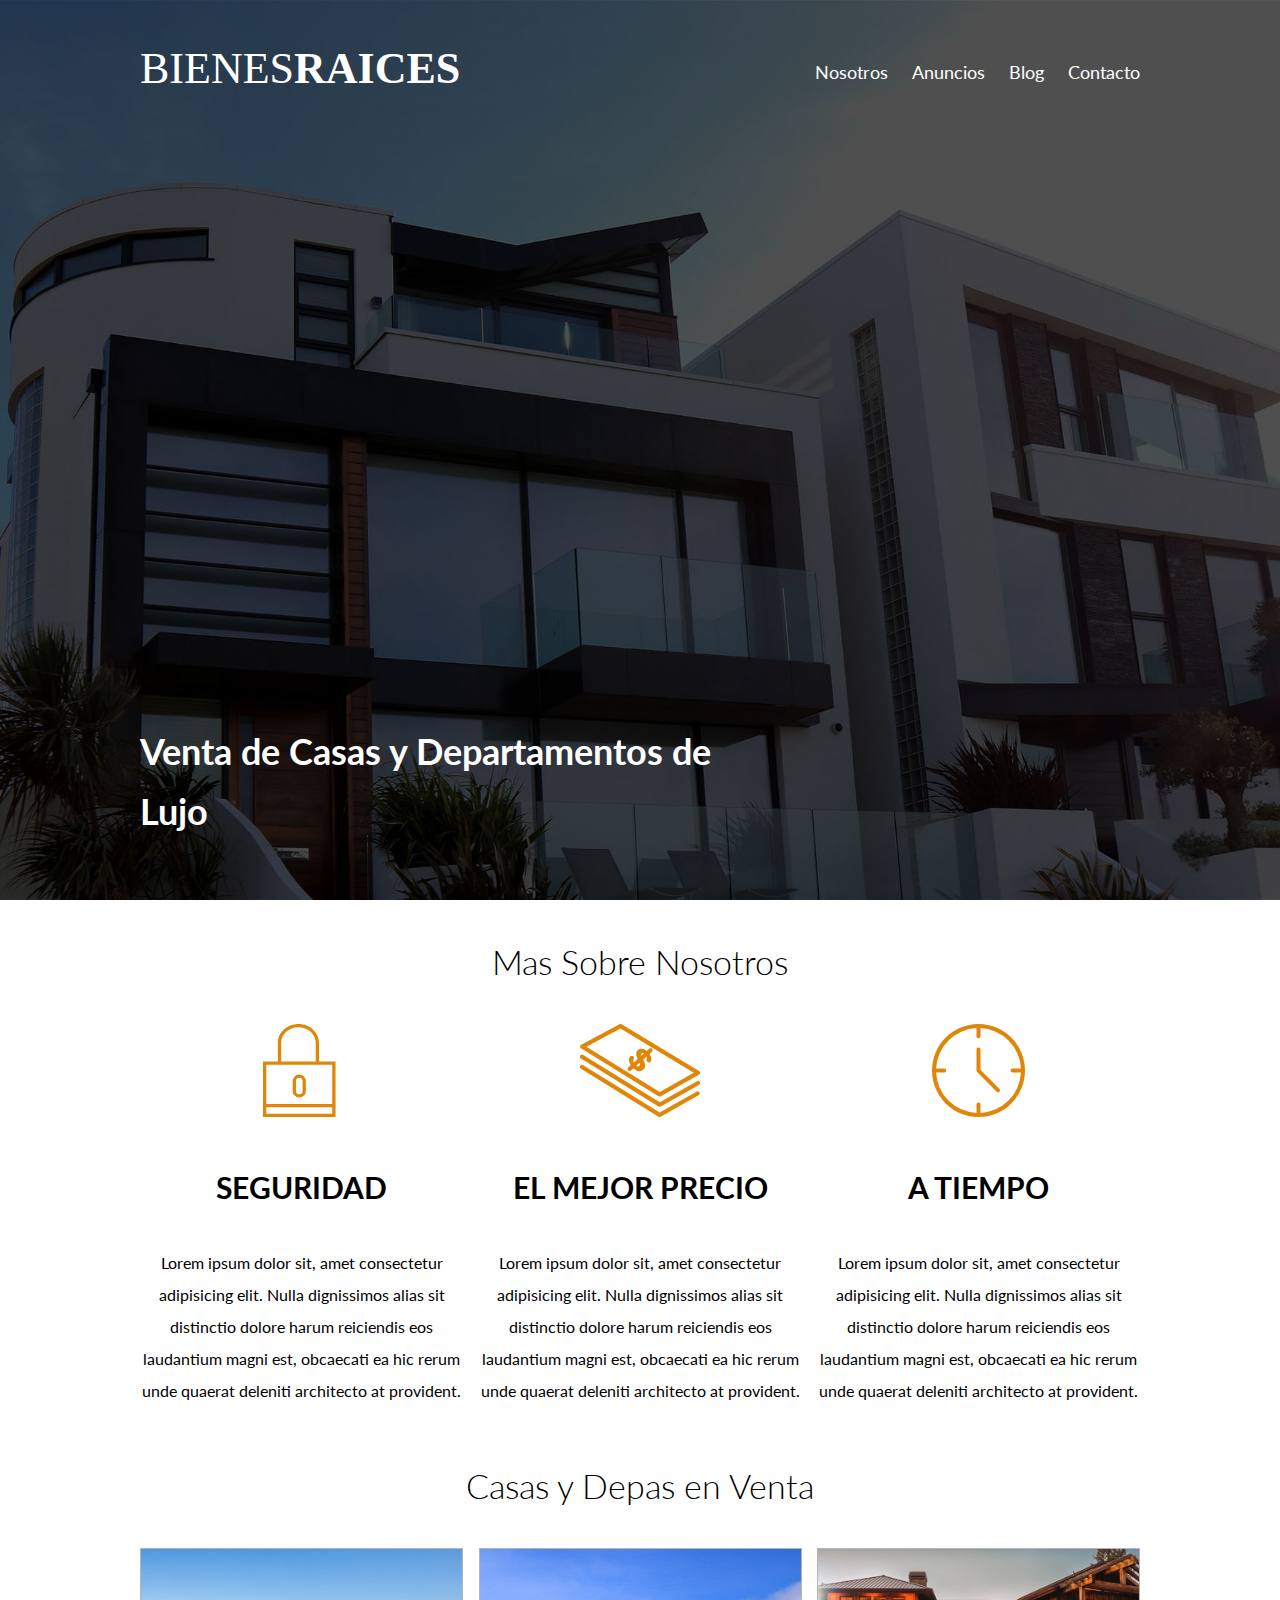
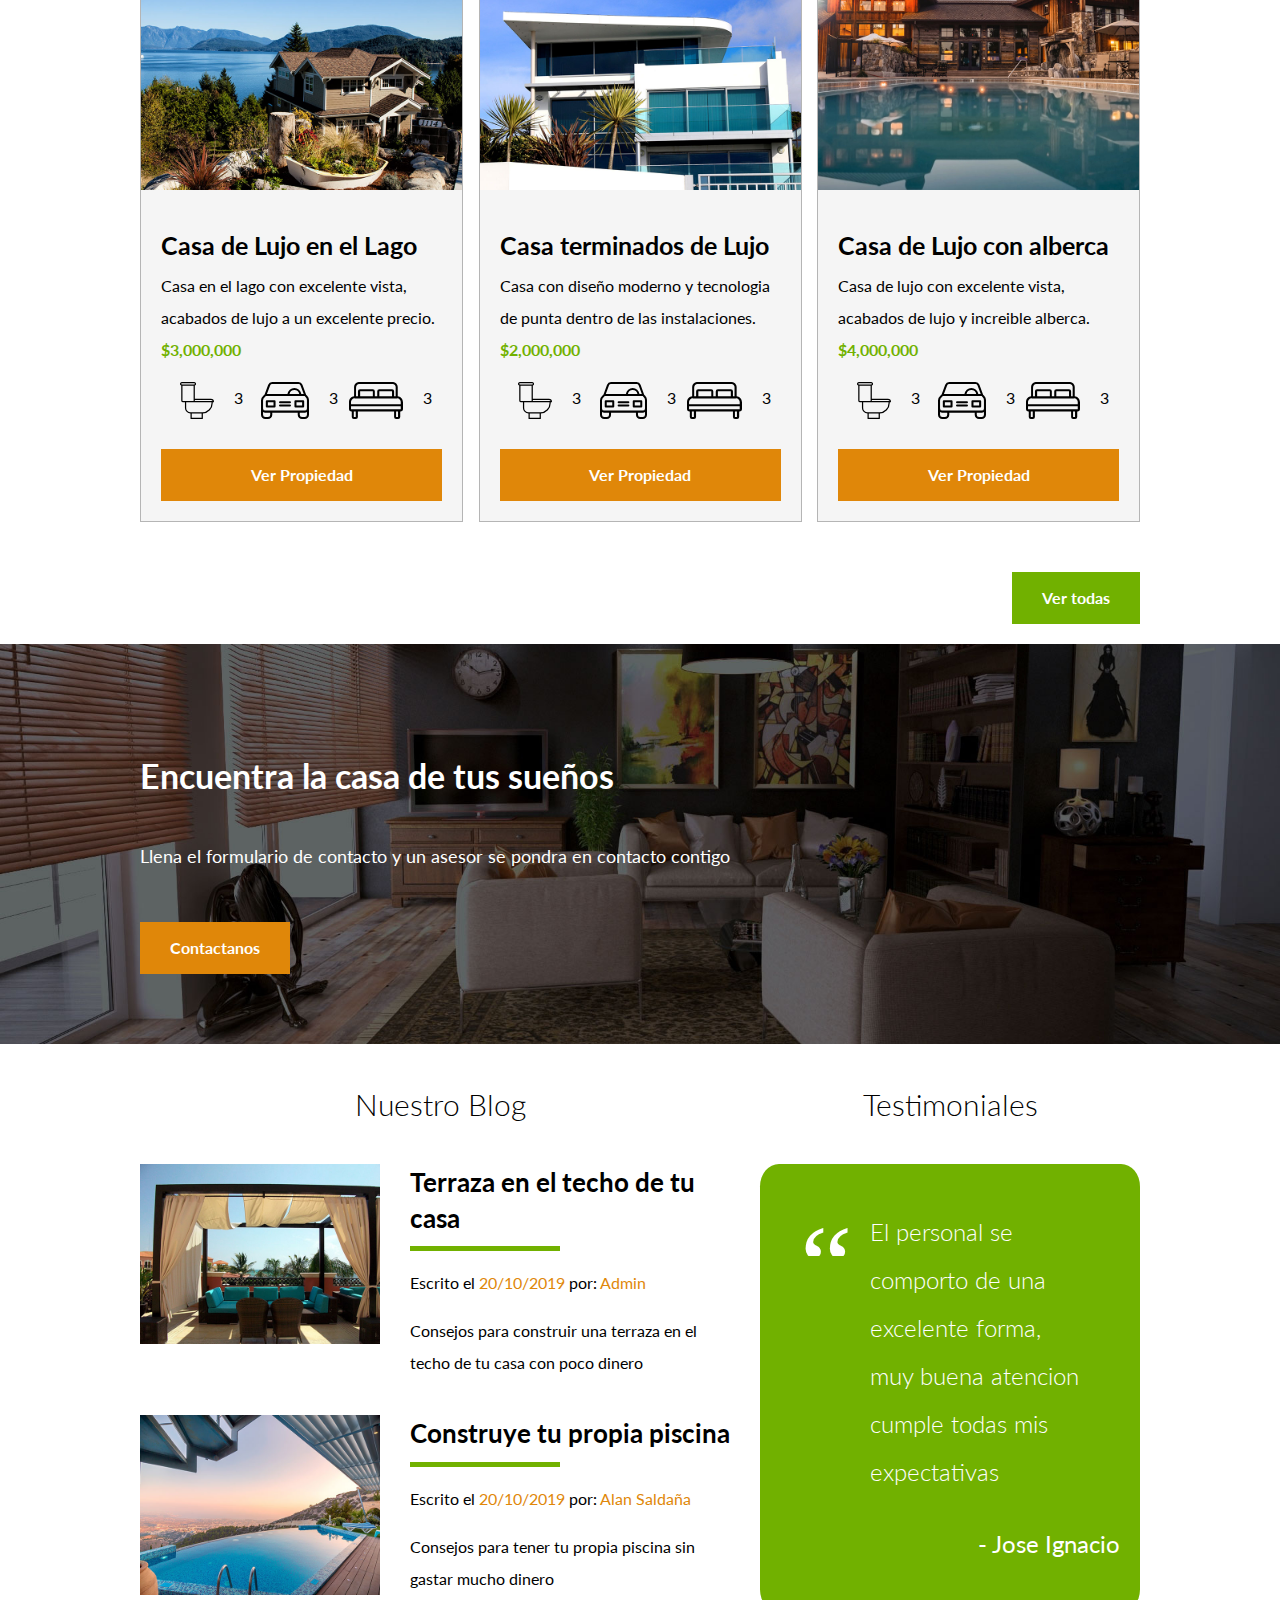
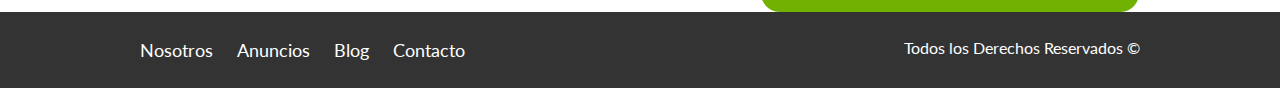
<file: bienesRaices/index.html>
<!DOCTYPE html>
<html lang="en">
<head>
    <meta charset="UTF-8">
    <meta name="viewport" content="width=device-width, initial-scale=1.0">
    <meta http-equiv="X-UA-Compatible" content="ie=edge">
    <title>Mike Bienes Raices</title>
    <link href="https://fonts.googleapis.com/css?family=Lato:300,400,700,900" rel="stylesheet">
    <link rel="stylesheet" href="css/normalize.css">
    <link rel="stylesheet" href="css/style.css">
</head>
<body>
    <header class="siteHeader inicio">
      <div class="contenedor contenidoHeader">
        <div class="barra">
          <a href="/">
          <img src="img/logo.svg" alt="Logotipo de Bienes Raices">
          </a>

          <div class="mobileMenu">
            <a href="#navegacion">
              <img src="img/barras.svg" alt="Icono Menu">
            </a>
          </div>
          <nav id="navegacion" class="navegacion">
            <a href="nosotros.html">Nosotros</a>
            <a href="anuncios.html">Anuncios</a>
            <a href="blog.html">Blog</a>
            <a href="contacto.html">Contacto</a>
          </nav>
        </div>
        <h1>Venta de Casas y Departamentos de Lujo</h1>
      </div> <!-- CONTENEDOR -->
    </header>

    <section class="contenedor seccion">
      <h2 class="fw300 centrarTexto">Mas Sobre Nosotros</h2>
      <div class="iconosNostros">
        <div class="icono">
          <img src="img/icono1.svg" alt="Icono Seguridad">
          <h3>Seguridad</h3>
          <p>Lorem ipsum dolor sit, amet consectetur adipisicing elit. Nulla dignissimos
          alias sit distinctio dolore harum reiciendis eos laudantium
          magni est, obcaecati ea hic rerum unde quaerat deleniti architecto at provident.</p>
        </div>

        <div class="icono">
          <img src="img/icono2.svg" alt="Icono Mejor Precio">
          <h3>El mejor precio</h3>
          <p>Lorem ipsum dolor sit, amet consectetur adipisicing elit. Nulla dignissimos
          alias sit distinctio dolore harum reiciendis eos laudantium
          magni est, obcaecati ea hic rerum unde quaerat deleniti architecto at provident.</p>
        </div>

        <div class="icono">
          <img src="img/icono3.svg" alt="Icono A tiempo">
          <h3>A Tiempo</h3>
          <p>Lorem ipsum dolor sit, amet consectetur adipisicing elit. Nulla dignissimos
          alias sit distinctio dolore harum reiciendis eos laudantium
          magni est, obcaecati ea hic rerum unde quaerat deleniti architecto at provident.</p>
        </div>
      </div>
    </section>


    <main class="seccion contenedor">
      <h2 class="fw300 centrarTexto">Casas y Depas en Venta</h2>

      <div class="contenedorAnuncio">
        <div class="anuncio">
          <img src="img/anuncio1.jpg" alt="Casa en el Lago">
          <div class="contenidoAnuncio">
            <h3>Casa de Lujo en el Lago</h3>
            <p>Casa en el lago con excelente vista, acabados de lujo a un excelente precio.</p>
            <p class="precio">$3,000,000</p>
            <ul class="iconosCaracteristicas">
              <li>
                <img src="img/icono_wc.svg" alt="logo wc">
                <p>3</p>
              </li>
              <li>
                <img src="img/icono_estacionamiento.svg" alt="icono auto">
                <p>3</p>
              </li>
              <li>
                <img src="img/icono_dormitorio.svg" alt="icono cama">
                <p>3</p>
              </li>
            </ul>
            <a href="anuncio.html" class="boton  botonNaranja dBlock">Ver Propiedad</a>
          </div>
        </div>

        <div class="anuncio">
          <img src="img/anuncio2.jpg" alt="Casa de lujo">
          <div class="contenidoAnuncio">
            <h3>Casa terminados de Lujo</h3>
            <p>Casa con diseño moderno y tecnologia de punta dentro de las instalaciones.</p>
            <p class="precio">$2,000,000</p>
            <ul class="iconosCaracteristicas">
              <li>
                <img src="img/icono_wc.svg" alt="logo wc">
                <p>3</p>
              </li>
              <li>
                <img src="img/icono_estacionamiento.svg" alt="icono auto">
                <p>3</p>
              </li>
              <li>
                <img src="img/icono_dormitorio.svg" alt="icono cama">
                <p>3</p>
              </li>
            </ul>
            <a href="anuncio.html" class="boton  botonNaranja dBlock">Ver Propiedad</a>
          </div>
        </div>

        <div class="anuncio">
          <img src="img/anuncio3.jpg" alt="Casa con alberca">
          <div class="contenidoAnuncio">
            <h3>Casa de Lujo con alberca</h3>
            <p>Casa de lujo con excelente vista, acabados de lujo y increible alberca.</p>
            <p class="precio">$4,000,000</p>
            <ul class="iconosCaracteristicas">
              <li>
                <img src="img/icono_wc.svg" alt="logo wc">
                <p>3</p>
              </li>
              <li>
                <img src="img/icono_estacionamiento.svg" alt="icono auto">
                <p>3</p>
              </li>
              <li>
                <img src="img/icono_dormitorio.svg" alt="icono cama">
                <p>3</p>
              </li>
            </ul>
            <a href="anuncio.html" class="boton  botonNaranja dBlock">Ver Propiedad</a>
          </div>
        </div>
      </div>
      <div class="verTodas">
        <a href="anuncios.html" class="boton botonVerde">Ver todas</a>
      </div>
    </main>

    <section class="imagenContacto">
      <div class="contenedor contenidoContacto">
        <h2>Encuentra la casa de tus sueños</h2>
        <p>Llena el formulario de contacto y un asesor se pondra en contacto contigo</p>
        <a href="contacto.html" class="boton botonNaranja">Contactanos</a>
      </div>
    </section>

    <div class="seccionInferior contenedor">
      <section class="blog">
        <h3 class="centrarTexto fw300">Nuestro Blog</h3>
        <article class="entradaBlog">
          <div class="imagen">
            <img src="img/blog1.jpg" alt="Entrada blog">
          </div>
          <div class="entradaTexto">
            <a href="entrada.html">
              <h4>Terraza en el techo de tu casa</h4>
            </a>
            <p>Escrito el <span>20/10/2019 </span> por: <span>Admin</span></p>
            <p>Consejos para construir una terraza en el techo de tu casa con poco dinero</p>
          </div>
        </article>

        <article class="entradaBlog">
          <div class="imagen">
            <img src="img/blog2.jpg" alt="Casa Decorada">
          </div>
          <div class="entradaTexto">
            <a href="entrada.html">
              <h4>Construye tu propia piscina</h4>
            </a>
            <p>Escrito el <span>20/10/2019 </span> por: <span>Alan Saldaña</span></p>
            <p>Consejos para tener tu propia piscina sin gastar mucho dinero</p>
          </div>
        </article>
      </section>

      <section class="testimoniales">
        <h3 class="centrarTexto fw300">Testimoniales</h3>
        <div class="testimonial">
          <blockquote>
              El personal se comporto de una excelente forma, muy buena atencion
              cumple todas mis expectativas
          </blockquote>
          <p>
              - Jose Ignacio
          </p>
        </div>
      </section>
    </div>

    <footer class="siteFooter seccion">
      <div class="contenedor contenedorFooter">
        <nav class="navegacion">
          <a href="nosotros.html">Nosotros</a>
          <a href="anuncios.html">Anuncios</a>
          <a href="blog.html">Blog</a>
          <a href="contacto.html">Contacto</a>
        </nav>
        <p class="copyright">Todos los Derechos Reservados &copy;</p>
      </div>
    </footer>
</body>
</html>
</file>
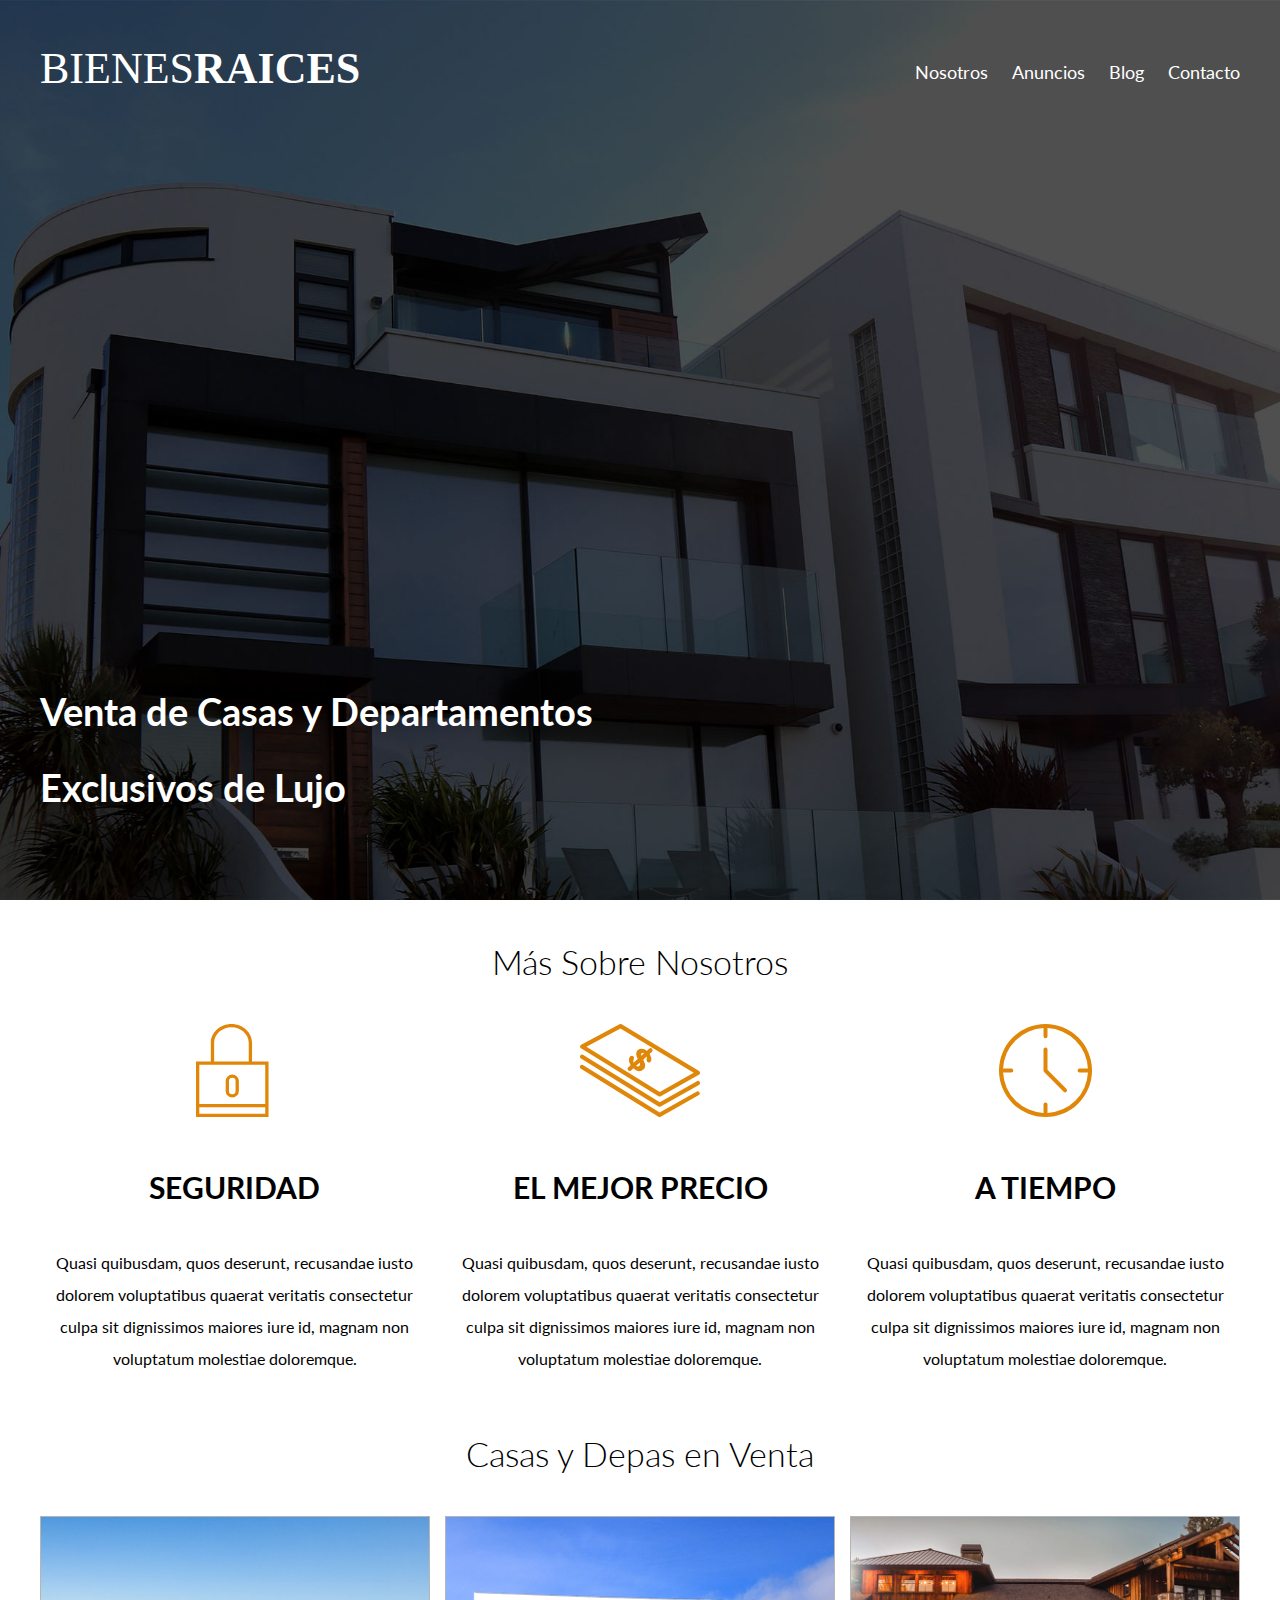
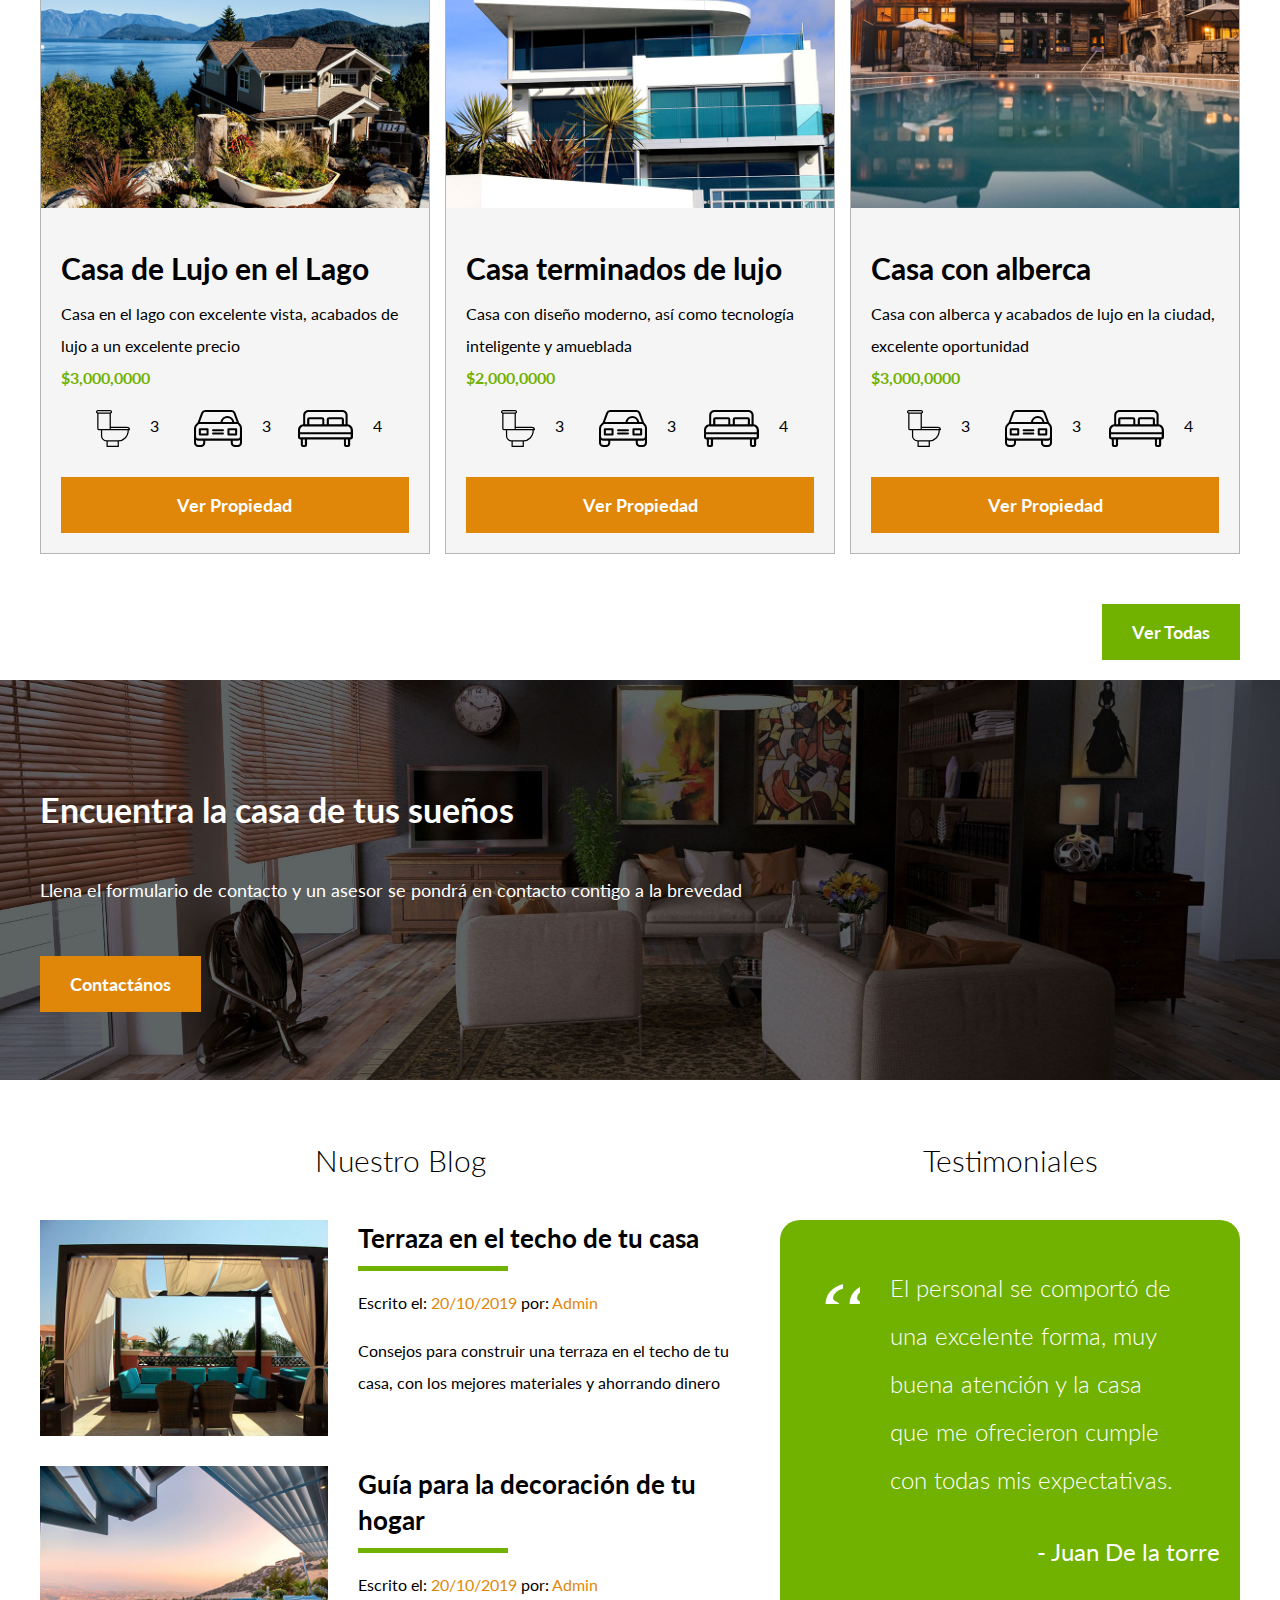
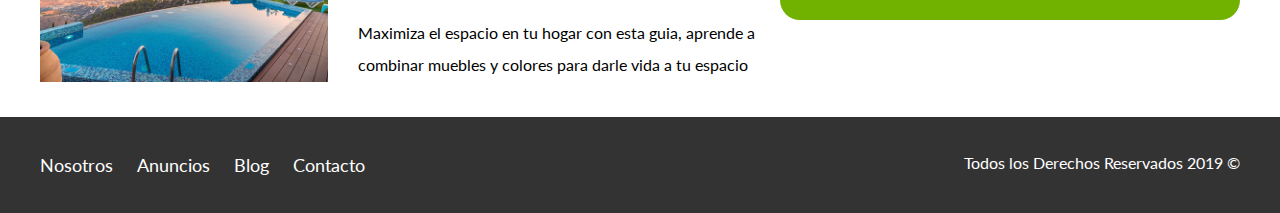
<file: archBienesRaice/Proyecto Finalizado/index.html>
<!DOCTYPE html>
<html lang="en">
<head>
    <meta charset="UTF-8">
    <meta name="viewport" content="width=device-width, initial-scale=1.0">
    <meta http-equiv="X-UA-Compatible" content="ie=edge">
    <title>Bienes Raices</title>
    <link href="https://fonts.googleapis.com/css?family=Lato:300,400,700,900" rel="stylesheet">
    <link rel="stylesheet" href="css/normalize.css">
    <link rel="stylesheet" href="css/styles.css">
</head>
<body>

    <header class="site-header inicio">
        <div class="contenedor contenido-header">
            <div class="barra">
                <a href="/">
                    <img src="img/logo.svg" alt="Logotipo de Bienes Raices">
                </a>

                <div class="mobile-menu">
                    <a href="#navegacion">
                        <img src="img/barras.svg" alt="Icono Menu">
                    </a>
                </div>

                <nav id="navegacion" class="navegacion">
                    <a href="nosotros.html">Nosotros</a>
                    <a href="anuncios.html">Anuncios</a>
                    <a href="blog.html">Blog</a>
                    <a href="contacto.html">Contacto</a>
                </nav>
            </div>
            <h1>Venta de Casas y Departamentos Exclusivos de Lujo</h1>
        </div> <!-- contenedor -->
    </header>

    <section class="contenedor seccion">
        <h2 class="fw-300 centrar-texto">Más Sobre Nosotros</h2>

        <div class="iconos-nosotros">
            <div class="icono">
                <img src="img/icono1.svg" alt="Icono Seguridad">
                <h3>Seguridad</h3>
                <p>Quasi quibusdam, quos deserunt, recusandae iusto dolorem voluptatibus quaerat veritatis consectetur culpa sit dignissimos maiores iure id, magnam non voluptatum molestiae doloremque.</p>
            </div>

            <div class="icono">
                <img src="img/icono2.svg" alt="Icono Mejor Precio">
                <h3>El Mejor Precio</h3>
                <p>Quasi quibusdam, quos deserunt, recusandae iusto dolorem voluptatibus quaerat veritatis consectetur culpa sit dignissimos maiores iure id, magnam non voluptatum molestiae doloremque.</p>
            </div>

            <div class="icono">
                <img src="img/icono3.svg" alt="Icono a Tiempo">
                <h3>A Tiempo</h3>
                <p>Quasi quibusdam, quos deserunt, recusandae iusto dolorem voluptatibus quaerat veritatis consectetur culpa sit dignissimos maiores iure id, magnam non voluptatum molestiae doloremque.</p>
            </div>
        </div>
    </section>

    <main class="seccion contenedor">
        <h2 class="fw-300 centrar-texto">Casas y Depas en Venta</h2>

        <div class="contenedor-anuncios">
            <div class="anuncio">
                <img src="img/anuncio1.jpg" alt="Anuncio casa en el lago">
                <div class="contenido-anuncio">
                    <h3>Casa de Lujo en el Lago</h3>
                    <p>Casa en el lago con excelente vista, acabados de lujo a un excelente precio</p>
                    <p class="precio">$3,000,0000</p>

                    <ul class="iconos-caracteristicas">
                        <li>
                            <img src="img/icono_wc.svg" alt="icono wc">
                            <p>3</p>
                        </li>
                        <li>
                            <img src="img/icono_estacionamiento.svg" alt="icono autos">
                            <p>3</p>
                        </li>
                        <li>
                            <img src="img/icono_dormitorio.svg" alt="icono habitaciones">
                            <p>4</p>
                        </li>
                    </ul>


                    <a href="anuncio.html" class="boton boton-amarillo d-block">Ver Propiedad</a>
                </div>
            </div>

            <div class="anuncio">
                <img src="img/anuncio2.jpg" alt="Anuncio casa de lujo">
                <div class="contenido-anuncio">
                    <h3>Casa terminados de lujo</h3>
                    <p>Casa con diseño moderno, así como tecnología inteligente y amueblada</p>
                    <p class="precio">$2,000,0000</p>
                    <ul class="iconos-caracteristicas">
                        <li>
                            <img src="img/icono_wc.svg" alt="icono wc">
                            <p>3</p>
                        </li>
                        <li>
                            <img src="img/icono_estacionamiento.svg" alt="icono autos">
                            <p>3</p>
                        </li>
                        <li>
                            <img src="img/icono_dormitorio.svg" alt="icono habitaciones">
                            <p>4</p>
                        </li>
                    </ul>

                    <a href="anuncio.html" class="boton boton-amarillo d-block">Ver Propiedad</a>
                </div>
            </div>

            <div class="anuncio">
                <img src="img/anuncio3.jpg" alt="Anuncio casa con alberca">
                <div class="contenido-anuncio">
                    <h3>Casa con alberca</h3>
                    <p>Casa con alberca y acabados de lujo en la ciudad, excelente oportunidad</p>
                    <p class="precio">$3,000,0000</p>
                    <ul class="iconos-caracteristicas">
                        <li>
                            <img src="img/icono_wc.svg" alt="icono wc">
                            <p>3</p>
                        </li>
                        <li>
                            <img src="img/icono_estacionamiento.svg" alt="icono autos">
                            <p>3</p>
                        </li>
                        <li>
                            <img src="img/icono_dormitorio.svg" alt="icono habitaciones">
                            <p>4</p>
                        </li>
                    </ul>

                    <a href="anuncio.html" class="boton boton-amarillo d-block">Ver Propiedad</a>
                </div>
            </div>
        </div>

        <div class="ver-todas">
            <a href="anuncios.html" class="boton boton-verde">Ver Todas</a>
        </div>
    </main>

    <section class="imagen-contacto">
        <div class="contenedor contenido-contacto">
            <h2>Encuentra la casa de tus sueños</h2>
            <p>Llena el formulario de contacto y un asesor se pondrá en contacto contigo a la brevedad</p>
            <a href="contacto.html" class="boton boton-amarillo">Contactános</a>
        </div>
    </section>

    <div class="seccion-inferior contenedor seccion">
        <section class="blog">
            <h3 class="centrar-texto fw-300">Nuestro Blog</h3>

            <article class="entrada-blog">
                <div class="imagen">
                    <img src="img/blog1.jpg" alt="Entrada de blog">
                </div>
                <div class="texto-entrada">
                    <a href="entrada.html">
                        <h4>Terraza  en el techo de tu casa</h4>
                    </a>
                    <p>Escrito el: <span> 20/10/2019 </span> por: <span> Admin </span> </p>
                    <p>Consejos para construir una terraza en el techo de tu casa, con los mejores materiales y ahorrando dinero</p>
                </div>
            </article>

            <article class="entrada-blog">
                <div class="imagen">
                    <img src="img/blog2.jpg" alt="Entrada de blog">
                </div>
                <div class="texto-entrada">
                    <a href="entrada.html">
                        <h4>Guía para la decoración de tu hogar</h4>
                    </a>
                    <p>Escrito el: <span> 20/10/2019 </span> por: <span> Admin </span> </p>
                    <p>Maximiza el espacio en tu hogar con esta guia, aprende a combinar muebles y colores para darle vida a tu espacio</p>
                </div>
            </article>
        </section>

        <section class="testimoniales">
            <h3 class="centrar-texto fw-300">Testimoniales</h3>
            <div class="testimonial">
                
                <blockquote>
                    El personal se comportó de una excelente forma, muy buena atención y la casa que me ofrecieron cumple con todas mis expectativas.
                </blockquote>
                <p>- Juan De la torre</p>
            </div>
        </section>

    </div>

    <footer class="site-footer seccion">
        <div class="contenedor contenedor-footer">
            <nav class="navegacion">
                <a href="nosotros.html">Nosotros</a>
                <a href="anuncios.html">Anuncios</a>
                <a href="blog.html">Blog</a>
                <a href="contacto.html">Contacto</a>
            </nav>
            <p class="copyright">Todos los Derechos Reservados 2019 &copy; </p>
        </div>
    </footer>
</body>
</html>
</file>
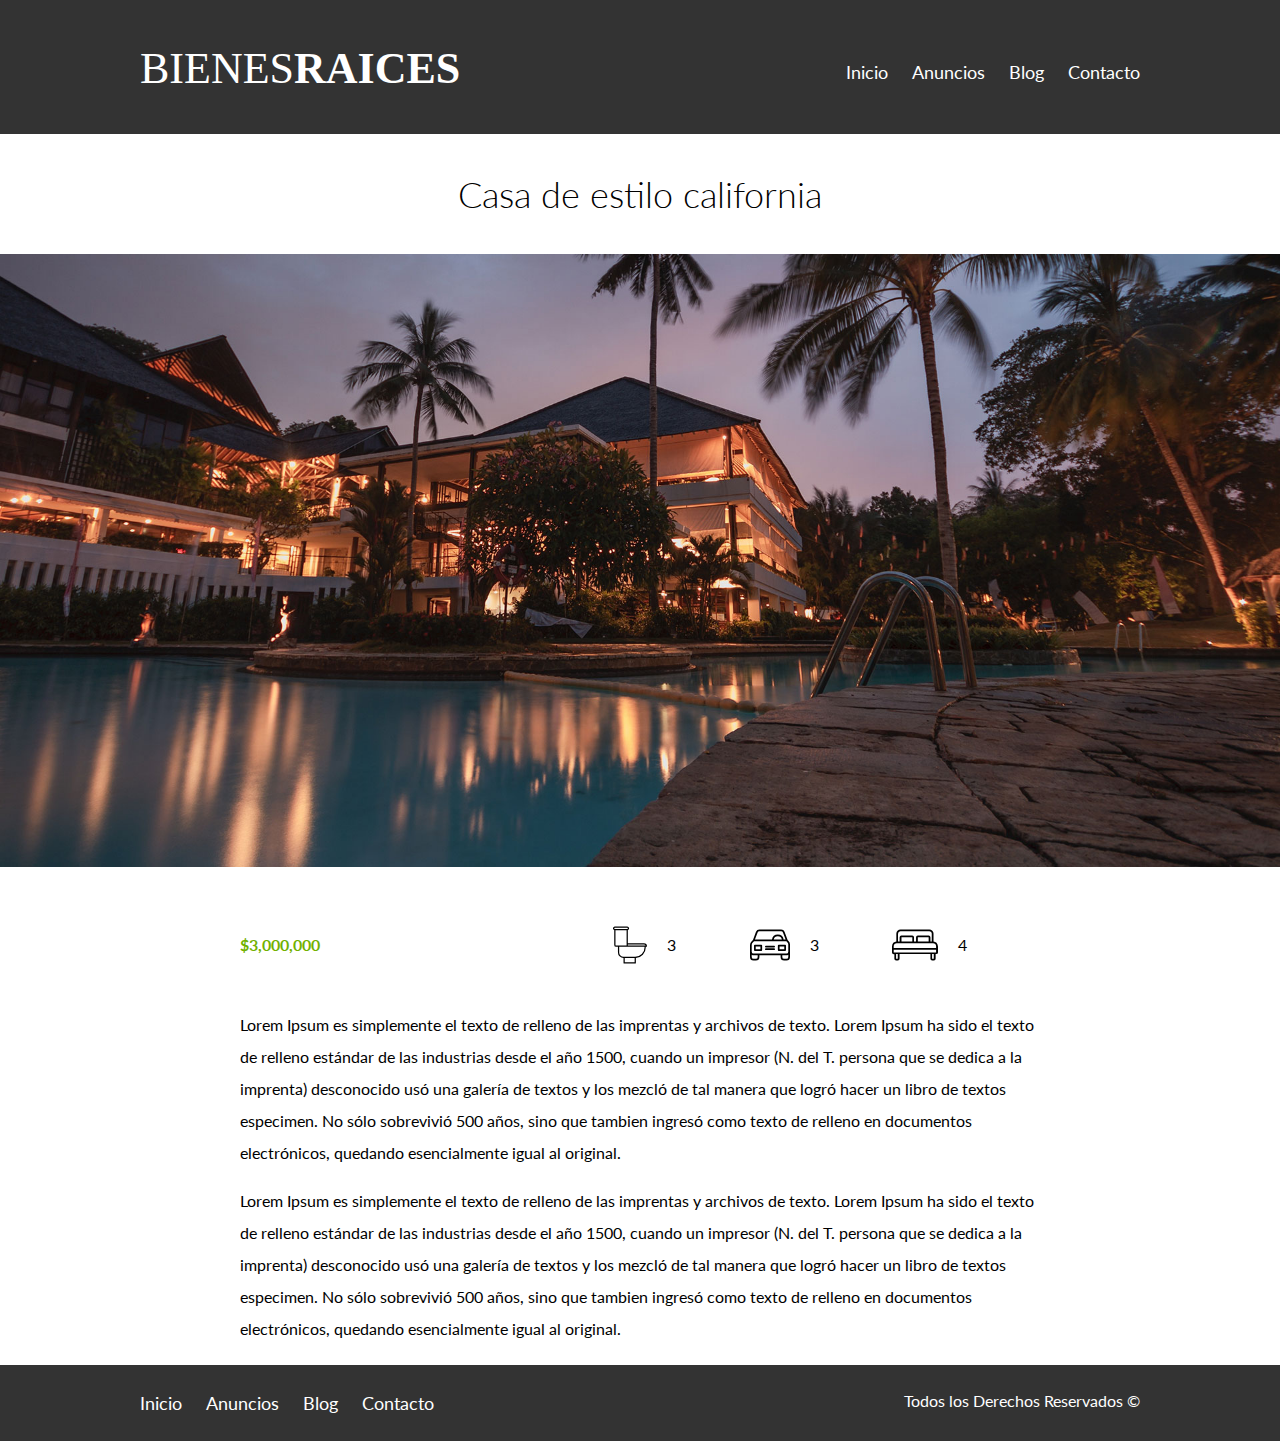
<file: bienesRaices/anuncio.html>
<!DOCTYPE html>
<html lang="en">
<head>
    <meta charset="UTF-8">
    <meta name="viewport" content="width=device-width, initial-scale=1.0">
    <meta http-equiv="X-UA-Compatible" content="ie=edge">
    <title>Mike Bienes Raices</title>
    <link href="https://fonts.googleapis.com/css?family=Lato:300,400,700,900" rel="stylesheet">
    <link rel="stylesheet" href="css/normalize.css">
    <link rel="stylesheet" href="css/style.css">
</head>
<body>

    <header class="siteHeader">
      <div class="contenedor contenidoHeader">
        <div class="barra">
          <a href="/">
          <img src="img/logo.svg" alt="Logotipo de Bienes Raices">
          </a>
          <nav class="navegacion">
            <a href="index.html">Inicio</a>
            <a href="anuncios.html">Anuncios</a>
            <a href="blog.html">Blog</a>
            <a href="contacto.html">Contacto</a>
          </nav>
        </div>
      </div> <!-- CONTENEDOR -->
    </header>

    <h1 class="fw300 centrarTexto">Casa de estilo california</h1>
    <img src="img/destacada.jpg" alt="Imagen anuncio">

    <main class="contenedor seccion contenidoCentrado">
      <div class="resumenPropiedad">
        <p class="precio">$3,000,000</p>
        <ul class="iconosCaracteristicas">
          <li>
            <img src="img/icono_wc.svg" alt="logo wc">
            <p>3</p>
          </li>
          <li>
            <img src="img/icono_estacionamiento.svg" alt="icono auto">
            <p>3</p>
          </li>
          <li>
            <img src="img/icono_dormitorio.svg" alt="icono cama">
            <p>4</p>
          </li>
        </ul>
      </div><!--Resumen de propiedad-->
      <p>
        Lorem Ipsum es simplemente el texto de relleno de las imprentas y
        archivos de texto. Lorem Ipsum ha sido el texto de relleno estándar
        de las industrias desde el año 1500, cuando un impresor (N. del T.
        persona que se dedica a la imprenta) desconocido usó una galería de
        textos y los mezcló de tal manera que logró hacer un libro de
        textos especimen. No sólo sobrevivió 500 años,
        sino que tambien ingresó como texto de relleno en documentos
        electrónicos, quedando esencialmente igual al original.
      </p>
      <p>
        Lorem Ipsum es simplemente el texto de relleno de las imprentas y
        archivos de texto. Lorem Ipsum ha sido el texto de relleno estándar
        de las industrias desde el año 1500, cuando un impresor (N. del T.
        persona que se dedica a la imprenta) desconocido usó una galería de
        textos y los mezcló de tal manera que logró hacer un libro de
        textos especimen. No sólo sobrevivió 500 años,
        sino que tambien ingresó como texto de relleno en documentos
        electrónicos, quedando esencialmente igual al original.
      </p>
    </main>

    <footer class="siteFooter seccion">
      <div class="contenedor contenedorFooter">
        <nav class="navegacion">
          <a href="index.html">Inicio</a>
          <a href="anuncios.html">Anuncios</a>
          <a href="blog.html">Blog</a>
          <a href="contacto.html">Contacto</a>
        </nav>
        <p class="copyright">Todos los Derechos Reservados &copy;</p>
      </div>
    </footer>
</body>
</html>
</file>
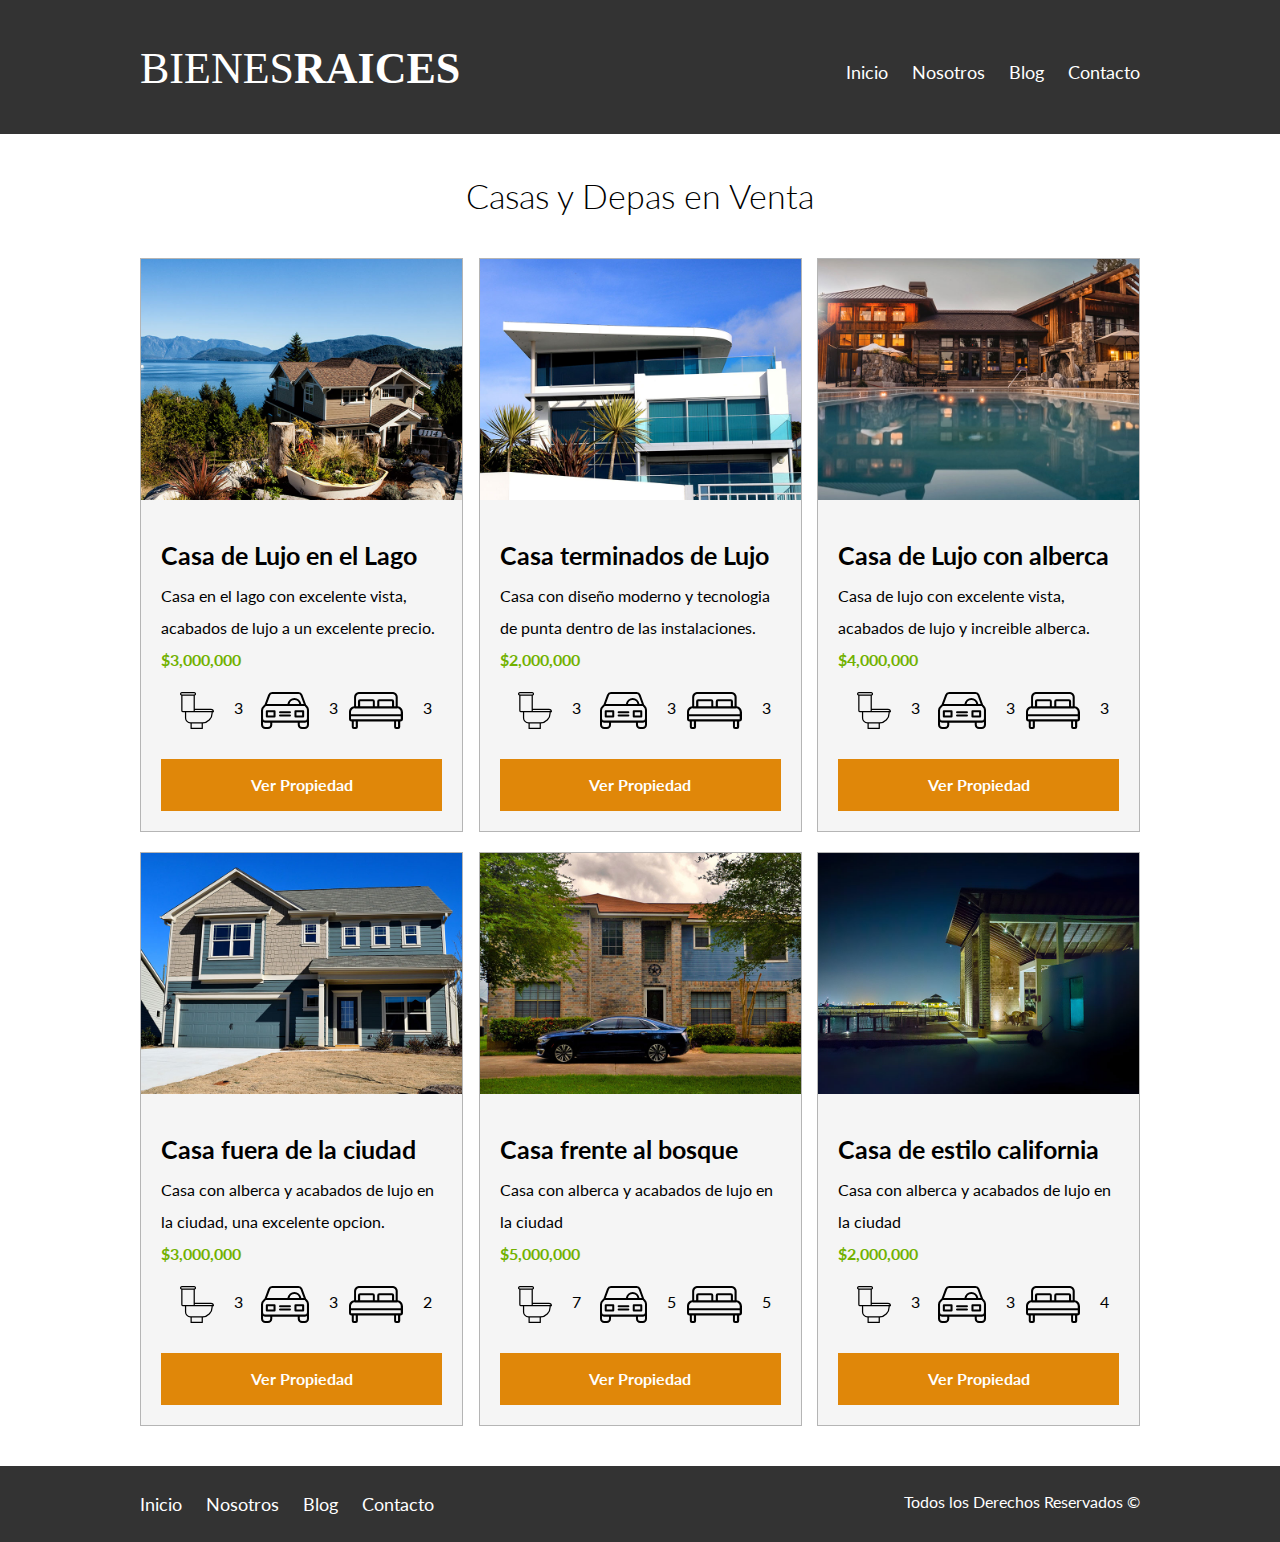
<file: bienesRaices/anuncios.html>
<!DOCTYPE html>
<html lang="en">
<head>
    <meta charset="UTF-8">
    <meta name="viewport" content="width=device-width, initial-scale=1.0">
    <meta http-equiv="X-UA-Compatible" content="ie=edge">
    <title>Mike Bienes Raices</title>
    <link href="https://fonts.googleapis.com/css?family=Lato:300,400,700,900" rel="stylesheet">
    <link rel="stylesheet" href="css/normalize.css">
    <link rel="stylesheet" href="css/style.css">
</head>
<body>

    <header class="siteHeader">
      <div class="contenedor contenidoHeader">
        <div class="barra">
          <a href="/">
          <img src="img/logo.svg" alt="Logotipo de Bienes Raices">
          </a>
          <nav class="navegacion">
            <a href="index.html">Inicio</a>
            <a href="nosotros.html">Nosotros</a>
            <a href="blog.html">Blog</a>
            <a href="contacto.html">Contacto</a>
          </nav>
        </div>
      </div> <!-- CONTENEDOR -->
    </header>
    <main class="seccion contenedor">
      <h2 class="fw300 centrarTexto">Casas y Depas en Venta</h2>

      <div class="contenedorAnuncio">
        <div class="anuncio">
          <img src="img/anuncio1.jpg" alt="Casa en el Lago">
          <div class="contenidoAnuncio">
            <h3>Casa de Lujo en el Lago</h3>
            <p>Casa en el lago con excelente vista, acabados de lujo a un excelente precio.</p>
            <p class="precio">$3,000,000</p>
            <ul class="iconosCaracteristicas">
              <li>
                <img src="img/icono_wc.svg" alt="logo wc">
                <p>3</p>
              </li>
              <li>
                <img src="img/icono_estacionamiento.svg" alt="icono auto">
                <p>3</p>
              </li>
              <li>
                <img src="img/icono_dormitorio.svg" alt="icono cama">
                <p>3</p>
              </li>
            </ul>
            <a href="anuncio.html" class="boton  botonNaranja dBlock">Ver Propiedad</a>
          </div>
        </div>

        <div class="anuncio">
          <img src="img/anuncio2.jpg" alt="Casa de lujo">
          <div class="contenidoAnuncio">
            <h3>Casa terminados de Lujo</h3>
            <p>Casa con diseño moderno y tecnologia de punta dentro de las instalaciones.</p>
            <p class="precio">$2,000,000</p>
            <ul class="iconosCaracteristicas">
              <li>
                <img src="img/icono_wc.svg" alt="logo wc">
                <p>3</p>
              </li>
              <li>
                <img src="img/icono_estacionamiento.svg" alt="icono auto">
                <p>3</p>
              </li>
              <li>
                <img src="img/icono_dormitorio.svg" alt="icono cama">
                <p>3</p>
              </li>
            </ul>
            <a href="anuncio.html" class="boton  botonNaranja dBlock">Ver Propiedad</a>
          </div>
        </div>

        <div class="anuncio">
          <img src="img/anuncio3.jpg" alt="Casa con alberca">
          <div class="contenidoAnuncio">
            <h3>Casa de Lujo con alberca</h3>
            <p>Casa de lujo con excelente vista, acabados de lujo y increible alberca.</p>
            <p class="precio">$4,000,000</p>
            <ul class="iconosCaracteristicas">
              <li>
                <img src="img/icono_wc.svg" alt="logo wc">
                <p>3</p>
              </li>
              <li>
                <img src="img/icono_estacionamiento.svg" alt="icono auto">
                <p>3</p>
              </li>
              <li>
                <img src="img/icono_dormitorio.svg" alt="icono cama">
                <p>3</p>
              </li>
            </ul>
            <a href="anuncio.html" class="boton  botonNaranja dBlock">Ver Propiedad</a>
          </div>
        </div><!--Contenido del anuncio-->

        <div class="anuncio">
          <img src="img/anuncio4.jpg" alt="Casa con alberca">
          <div class="contenidoAnuncio">
            <h3>Casa fuera de la ciudad</h3>
            <p>Casa con alberca y acabados de lujo en la ciudad, una excelente opcion.</p>
            <p class="precio">$3,000,000</p>
            <ul class="iconosCaracteristicas">
              <li>
                <img src="img/icono_wc.svg" alt="logo wc">
                <p>3</p>
              </li>
              <li>
                <img src="img/icono_estacionamiento.svg" alt="icono auto">
                <p>3</p>
              </li>
              <li>
                <img src="img/icono_dormitorio.svg" alt="icono cama">
                <p>2</p>
              </li>
            </ul>
            <a href="anuncio.html" class="boton  botonNaranja dBlock">Ver Propiedad</a>
          </div>
        </div>

        <div class="anuncio">
          <img src="img/anuncio5.jpg" alt="Casa con alberca">
          <div class="contenidoAnuncio">
            <h3>Casa frente al bosque</h3>
            <p>Casa con alberca y acabados de lujo en la ciudad</p>
            <p class="precio">$5,000,000</p>
            <ul class="iconosCaracteristicas">
              <li>
                <img src="img/icono_wc.svg" alt="logo wc">
                <p>7</p>
              </li>
              <li>
                <img src="img/icono_estacionamiento.svg" alt="icono auto">
                <p>5</p>
              </li>
              <li>
                <img src="img/icono_dormitorio.svg" alt="icono cama">
                <p>5</p>
              </li>
            </ul>
            <a href="anuncio.html" class="boton  botonNaranja dBlock">Ver Propiedad</a>
          </div>
        </div>

        <div class="anuncio">
          <img src="img/anuncio6.jpg" alt="Casa con alberca">
          <div class="contenidoAnuncio">
            <h3>Casa de estilo california</h3>
            <p>Casa con alberca y acabados de lujo en la ciudad</p>
            <p class="precio">$2,000,000</p>
            <ul class="iconosCaracteristicas">
              <li>
                <img src="img/icono_wc.svg" alt="logo wc">
                <p>3</p>
              </li>
              <li>
                <img src="img/icono_estacionamiento.svg" alt="icono auto">
                <p>3</p>
              </li>
              <li>
                <img src="img/icono_dormitorio.svg" alt="icono cama">
                <p>4</p>
              </li>
            </ul>
            <a href="anuncio.html" class="boton  botonNaranja dBlock">Ver Propiedad</a>
          </div>
        </div>
      </div><!--ANUNCIOS-->
    </main>

    <footer class="siteFooter seccion">
      <div class="contenedor contenedorFooter">
        <nav class="navegacion">
          <a href="index.html">Inicio</a>
          <a href="nosotros.html">Nosotros</a>
          <a href="blog.html">Blog</a>
          <a href="contacto.html">Contacto</a>
        </nav>
        <p class="copyright">Todos los Derechos Reservados &copy;</p>
      </div>
    </footer>
</body>
</html>
</file>
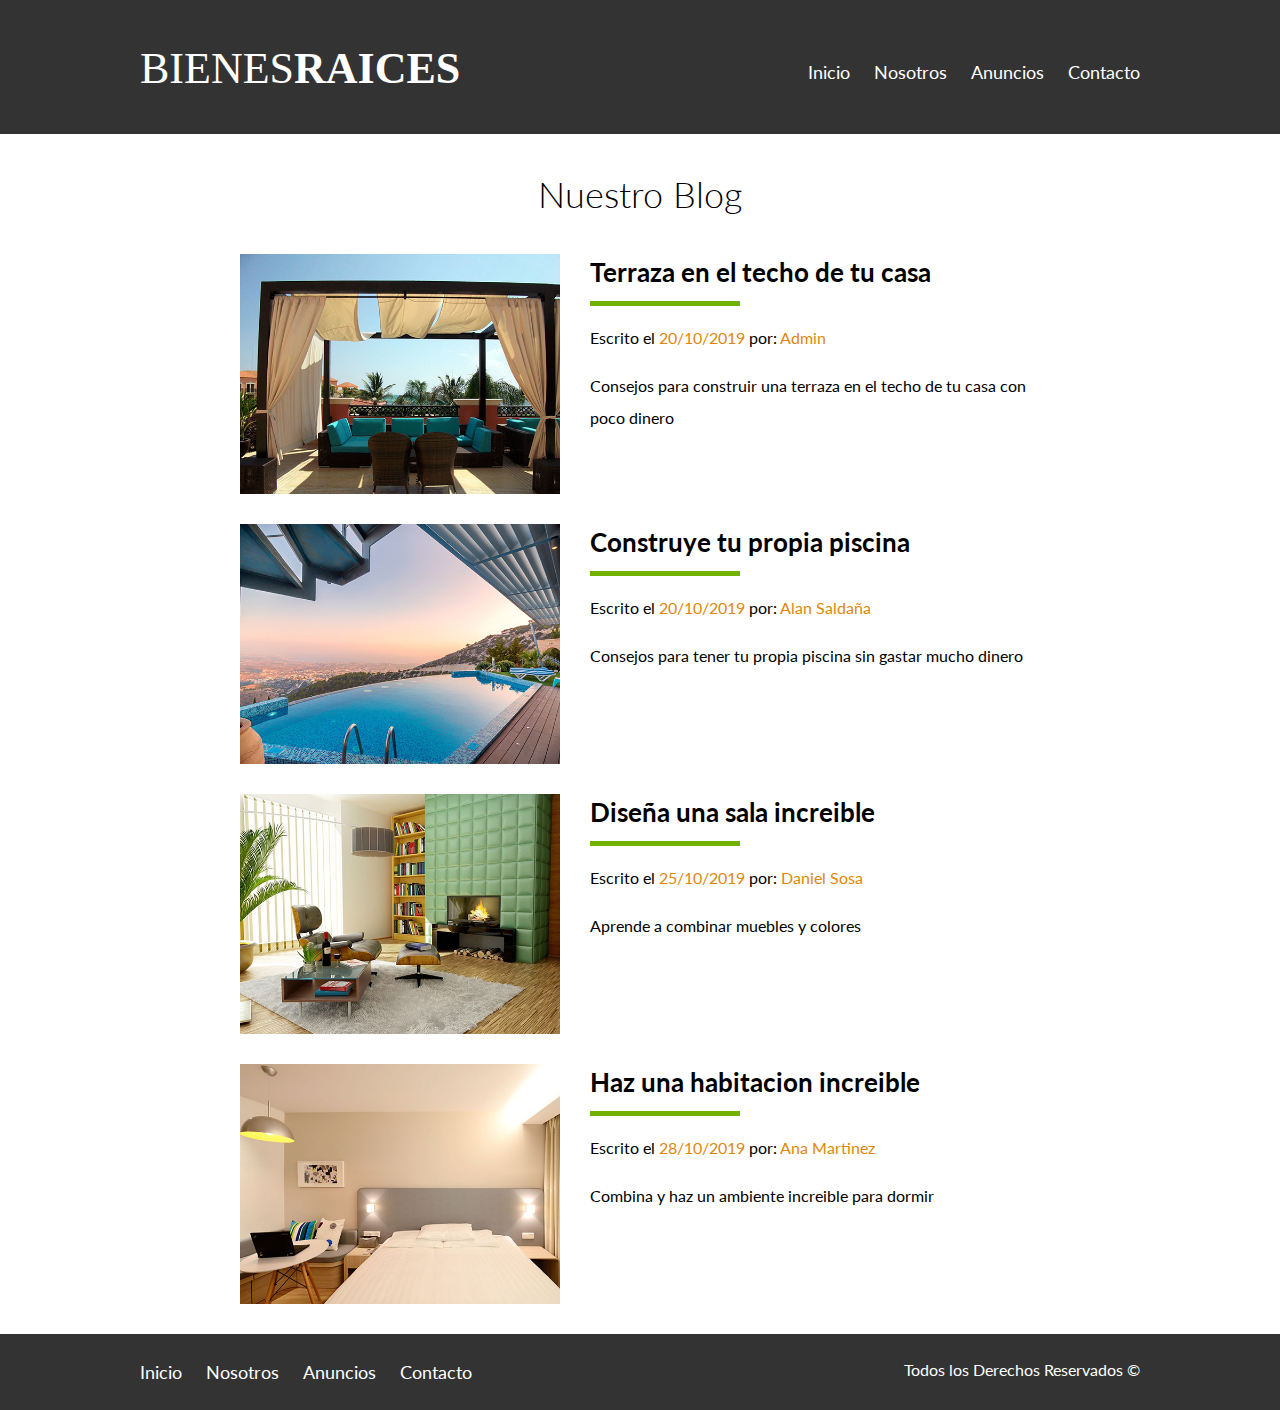
<file: bienesRaices/blog.html>
<!DOCTYPE html>
<html lang="en">
<head>
    <meta charset="UTF-8">
    <meta name="viewport" content="width=device-width, initial-scale=1.0">
    <meta http-equiv="X-UA-Compatible" content="ie=edge">
    <title>Mike Bienes Raices</title>
    <link href="https://fonts.googleapis.com/css?family=Lato:300,400,700,900" rel="stylesheet">
    <link rel="stylesheet" href="css/normalize.css">
    <link rel="stylesheet" href="css/style.css">
</head>
<body>

    <header class="siteHeader">
      <div class="contenedor contenidoHeader">
        <div class="barra">
          <a href="/">
          <img src="img/logo.svg" alt="Logotipo de Bienes Raices">
          </a>
          <nav class="navegacion">
            <a href="index.html">Inicio</a>
            <a href="nosotros.html">Nosotros</a>
            <a href="anuncios.html">Anuncios</a>
            <a href="contacto.html">Contacto</a>
          </nav>
        </div>
      </div> <!-- CONTENEDOR -->
    </header>

    <main class="contenedor seccion contenidoCentrado">
      <h1 class="fw300 centrarTexto">Nuestro Blog</h1>

      <article class="entradaBlog">
        <div class="imagen">
          <img src="img/blog1.jpg" alt="Entrada blog">
        </div>
        <div class="entradaTexto">
          <a href="entrada.html">
            <h4>Terraza en el techo de tu casa</h4>
          </a>
          <p>Escrito el <span>20/10/2019 </span> por: <span>Admin</span></p>
          <p>Consejos para construir una terraza en el techo de tu casa con poco dinero</p>
        </div>
      </article>

      <article class="entradaBlog">
        <div class="imagen">
          <img src="img/blog2.jpg" alt="Casa Decorada">
        </div>
        <div class="entradaTexto">
          <a href="entrada.html">
            <h4>Construye tu propia piscina</h4>
          </a>
          <p>Escrito el <span>20/10/2019 </span> por: <span>Alan Saldaña</span></p>
          <p>Consejos para tener tu propia piscina sin gastar mucho dinero</p>
        </div>
      </article>

      <article class="entradaBlog">
        <div class="imagen">
          <img src="img/blog3.jpg" alt="Casa Decorada">
        </div>
        <div class="entradaTexto">
          <a href="entrada.html">
            <h4>Diseña una sala increible</h4>
          </a>
          <p>Escrito el <span>25/10/2019 </span> por: <span>Daniel Sosa</span></p>
          <p>Aprende a combinar muebles y colores</p>
        </div>
      </article>

      <article class="entradaBlog">
        <div class="imagen">
          <img src="img/blog4.jpg" alt="Casa Decorada">
        </div>
        <div class="entradaTexto">
          <a href="entrada.html">
            <h4>Haz una habitacion increible</h4>
          </a>
          <p>Escrito el <span>28/10/2019 </span> por: <span>Ana Martinez</span></p>
          <p>Combina y haz un ambiente increible para dormir</p>
        </div>
      </article>
    </section>
    </main>


    <footer class="siteFooter seccion">
      <div class="contenedor contenedorFooter">
        <nav class="navegacion">
          <a href="index.html">Inicio</a>
          <a href="nosotros.html">Nosotros</a>
          <a href="anuncios.html">Anuncios</a>
          <a href="contacto.html">Contacto</a>
        </nav>
        <p class="copyright">Todos los Derechos Reservados &copy;</p>
      </div>
    </footer>
</body>
</html>
</file>
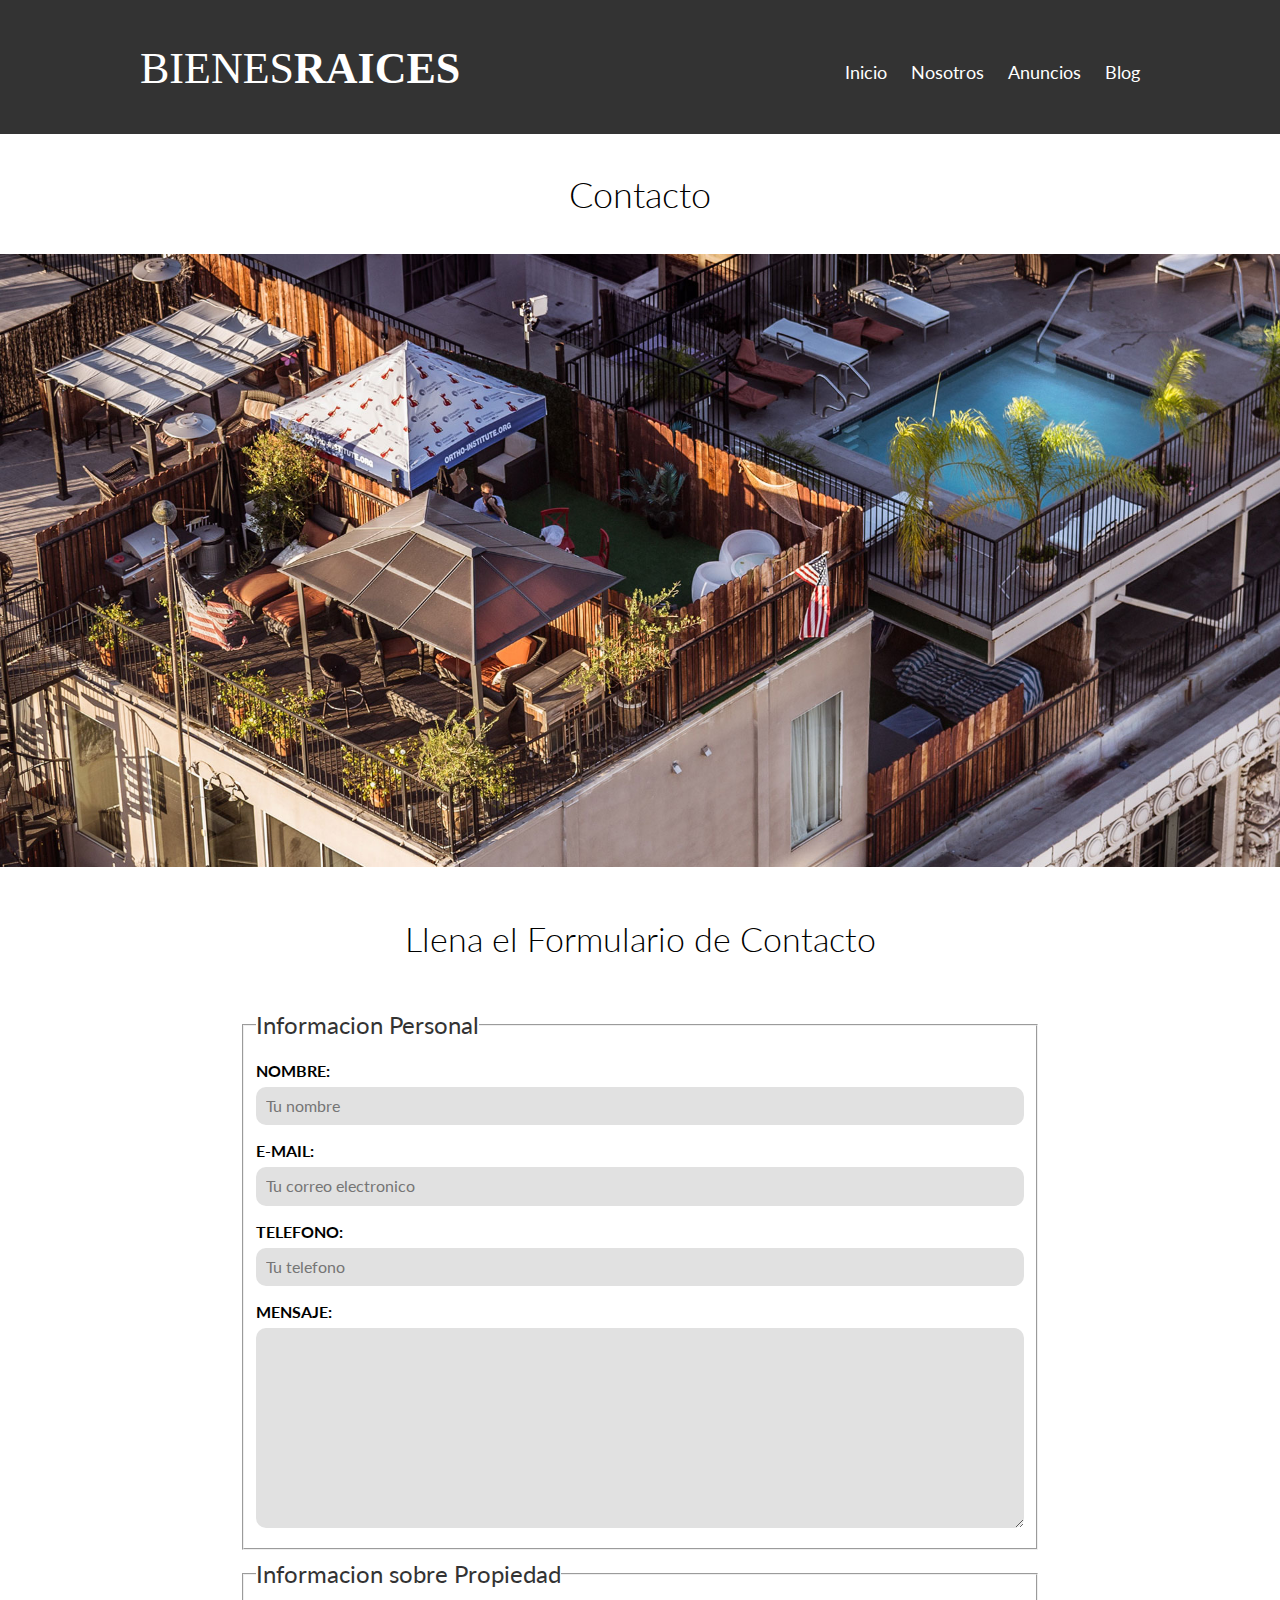
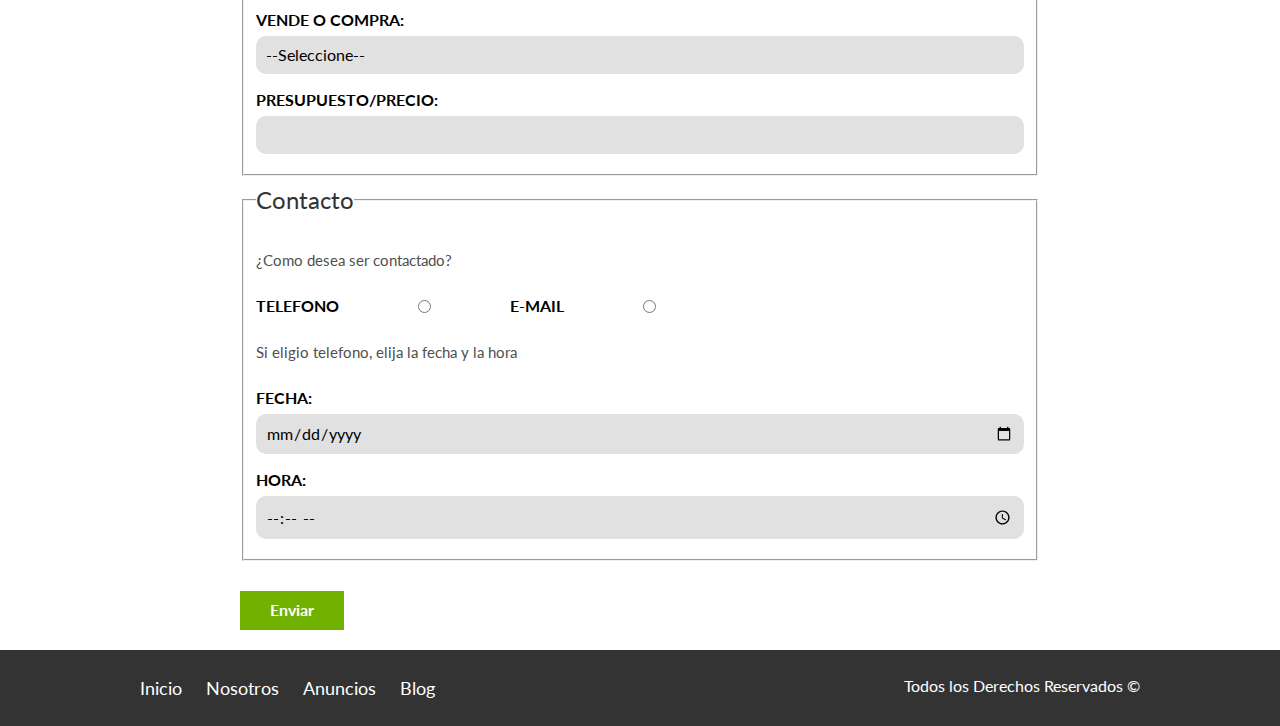
<file: bienesRaices/contacto.html>
<!DOCTYPE html>
<html lang="en">
<head>
    <meta charset="UTF-8">
    <meta name="viewport" content="width=device-width, initial-scale=1.0">
    <meta http-equiv="X-UA-Compatible" content="ie=edge">
    <title>Document</title>
</head>
<body>
  <!DOCTYPE html>
  <html lang="en">
  <head>
      <meta charset="UTF-8">
      <meta name="viewport" content="width=device-width, initial-scale=1.0">
      <meta http-equiv="X-UA-Compatible" content="ie=edge">
      <title>Mike Bienes Raices</title>
      <link href="https://fonts.googleapis.com/css?family=Lato:300,400,700,900" rel="stylesheet">
      <link rel="stylesheet" href="css/normalize.css">
      <link rel="stylesheet" href="css/style.css">
  </head>
  <body>

      <header class="siteHeader">
        <div class="contenedor contenidoHeader">
          <div class="barra">
            <a href="/">
            <img src="img/logo.svg" alt="Logotipo de Bienes Raices">
            </a>
            <nav class="navegacion">
              <a href="index.html">Inicio</a>
              <a href="nosotros.html">Nosotros</a>
              <a href="anuncios.html">Anuncios</a>
              <a href="blog.html">Blog</a>
            </nav>
          </div>
        </div> <!-- CONTENEDOR -->
      </header>

      <h1 class="fw300 centrarTexto">Contacto</h1>
      <img src="img/destacada3.jpg" alt="Entrada blog">

      <main class="contenedor seccion contenidoCentrado">
            <h2 class="fw300 centrarTexto">Llena el Formulario de Contacto</h2>
            <form action="">
              <!--for label-->
              <fieldset>
                <legend>Informacion Personal</legend>
                <label for="nombre">Nombre:</label>
                <input type="text" id="nombre" placeholder="Tu nombre" required>
                <label for="correo">E-mail:</label>
                <input type="email" id="correo" placeholder="Tu correo electronico" required>
                <label for="telefono">Telefono:</label>
                <input type="tel" id="telefono" placeholder="Tu telefono" required>
                <label for="mensaje">Mensaje:</label>
                <textarea name="mensaje" id="mensaje"></textarea>
              </fieldset>

              <fieldset>
                <legend>Informacion sobre Propiedad</legend>
                <label for="ventaCompra">Vende o Compra:</label>
                <select name="ventaOcompra" id="ventaCompra">
                  <option value="" disabled selected>--Seleccione--</option>
                  <option value="vende">Venta</option>
                  <option value="compra">Compra</option>
                </select>
                <label for="cantidadDinero">Presupuesto/Precio:</label>
                <input type="number" id="cantidadDinero" min="0" step="100">
              </fieldset>

              <fieldset>
                <legend>Contacto</legend>
                <p>¿Como desea ser contactado?</p>
                <div class="formaContacto">
                  <label for="telefonoContacto">Telefono</label>
                  <input type="radio" name="contacto" value="telefono" id="telefonoContacto">
                  <label for="email">E-mail</label>
                  <input type="radio" name="contacto" value="email"id="email">
                </div>

                <p>Si eligio telefono, elija la fecha y la hora</p>
                <label for="fecha">Fecha:</label>
                <input type="date" id="fecha">
                <label for="hora">Hora:</label>
                <input type="time" id="hora" min="9:00" max="18:00">
              </fieldset>

              <input type="submit" value="Enviar" class="boton botonVerde">

            </form>
      </main>

      <footer class="siteFooter seccion">
        <div class="contenedor contenedorFooter">
          <nav class="navegacion">
            <a href="index.html">Inicio</a>
            <a href="nosotros.html">Nosotros</a>
            <a href="anuncios.html">Anuncios</a>
            <a href="blog.html">Blog</a>
          </nav>
          <p class="copyright">Todos los Derechos Reservados &copy;</p>
        </div>
      </footer>
  </body>
  </html>
</body>
</html>
</file>
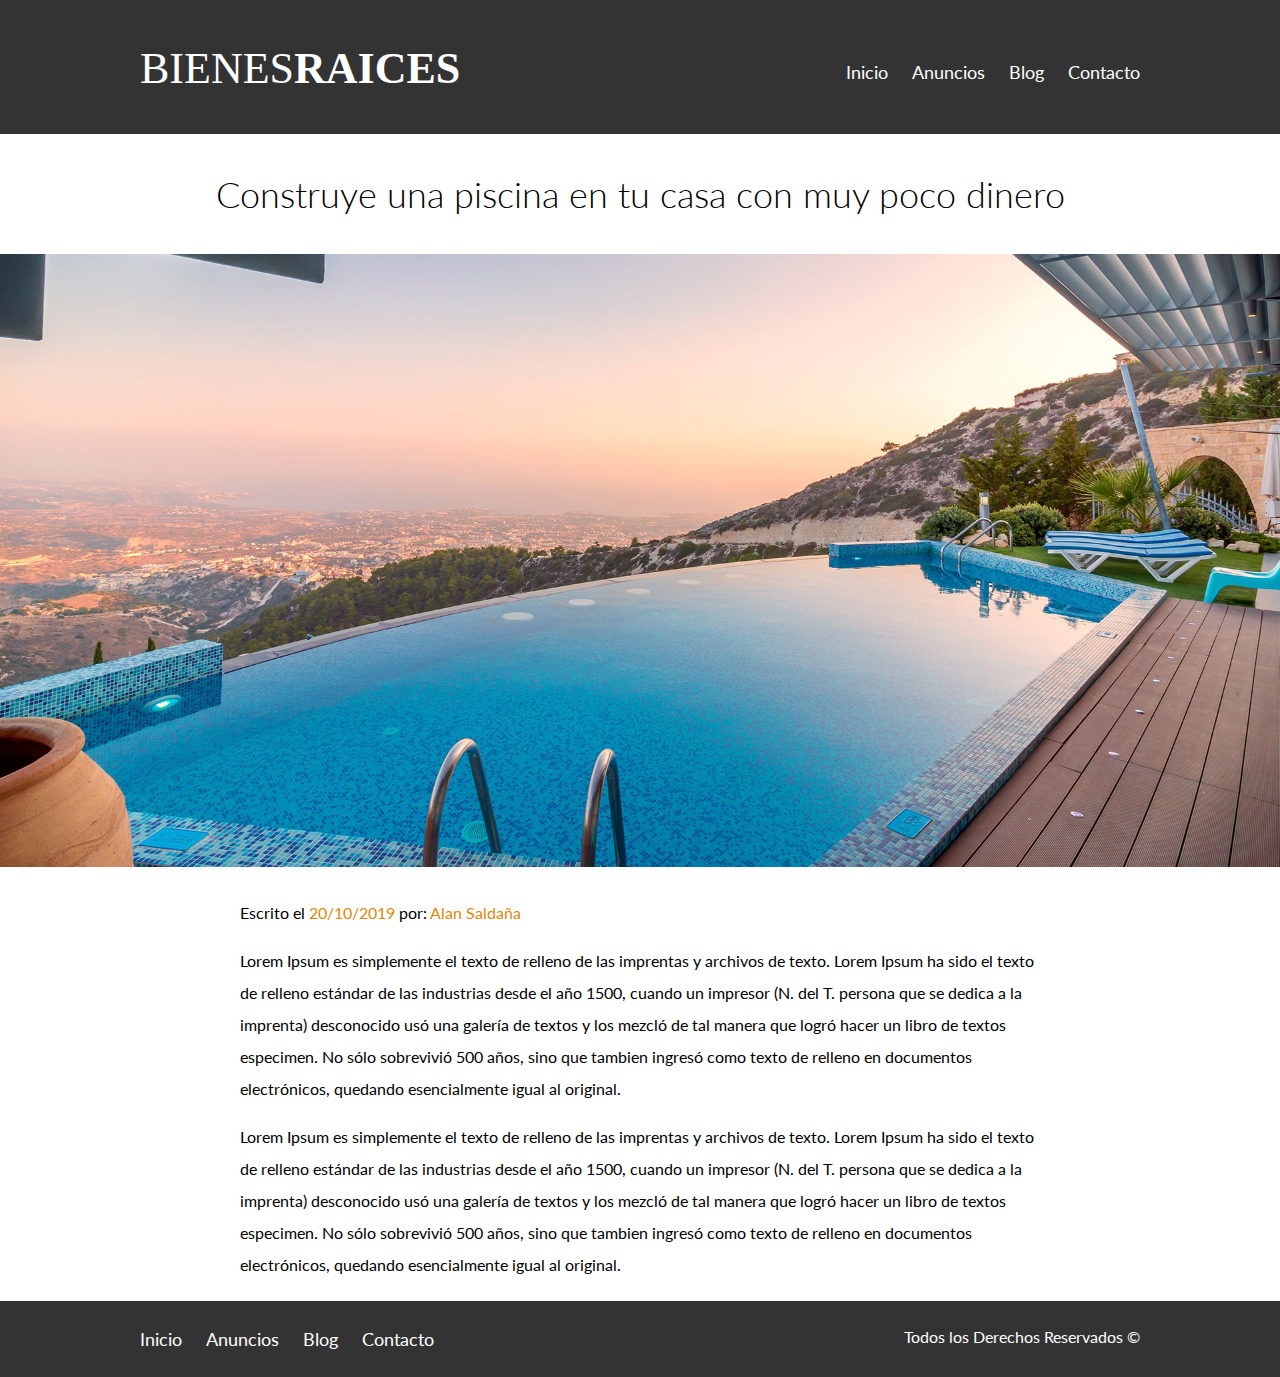
<file: bienesRaices/entrada.html>
<!DOCTYPE html>
<html lang="en">
<head>
    <meta charset="UTF-8">
    <meta name="viewport" content="width=device-width, initial-scale=1.0">
    <meta http-equiv="X-UA-Compatible" content="ie=edge">
    <title>Mike Bienes Raices</title>
    <link href="https://fonts.googleapis.com/css?family=Lato:300,400,700,900" rel="stylesheet">
    <link rel="stylesheet" href="css/normalize.css">
    <link rel="stylesheet" href="css/style.css">
</head>
<body>

    <header class="siteHeader">
      <div class="contenedor contenidoHeader">
        <div class="barra">
          <a href="/">
          <img src="img/logo.svg" alt="Logotipo de Bienes Raices">
          </a>
          <nav class="navegacion">
            <a href="index.html">Inicio</a>
            <a href="anuncios.html">Anuncios</a>
            <a href="blog.html">Blog</a>
            <a href="contacto.html">Contacto</a>
          </nav>
        </div>
      </div> <!-- CONTENEDOR -->
    </header>

    <h1 class="fw300 centrarTexto">Construye una piscina en tu casa con muy poco
    dinero</h1>
    <img src="img/destacada2.jpg" alt="Imagen blog">

    <main class="contenedor seccion contenidoCentrado entradaTexto">
      <p>Escrito el <span>20/10/2019 </span> por: <span>Alan Saldaña</span></p>
      <p>
        Lorem Ipsum es simplemente el texto de relleno de las imprentas y
        archivos de texto. Lorem Ipsum ha sido el texto de relleno estándar
        de las industrias desde el año 1500, cuando un impresor (N. del T.
        persona que se dedica a la imprenta) desconocido usó una galería de
        textos y los mezcló de tal manera que logró hacer un libro de
        textos especimen. No sólo sobrevivió 500 años,
        sino que tambien ingresó como texto de relleno en documentos
        electrónicos, quedando esencialmente igual al original.
      </p>
      <p>
        Lorem Ipsum es simplemente el texto de relleno de las imprentas y
        archivos de texto. Lorem Ipsum ha sido el texto de relleno estándar
        de las industrias desde el año 1500, cuando un impresor (N. del T.
        persona que se dedica a la imprenta) desconocido usó una galería de
        textos y los mezcló de tal manera que logró hacer un libro de
        textos especimen. No sólo sobrevivió 500 años,
        sino que tambien ingresó como texto de relleno en documentos
        electrónicos, quedando esencialmente igual al original.
      </p>
    </main>

    <footer class="siteFooter seccion">
      <div class="contenedor contenedorFooter">
        <nav class="navegacion">
          <a href="index.html">Inicio</a>
          <a href="anuncios.html">Anuncios</a>
          <a href="blog.html">Blog</a>
          <a href="contacto.html">Contacto</a>
        </nav>
        <p class="copyright">Todos los Derechos Reservados &copy;</p>
      </div>
    </footer>
</body>
</html>
</file>
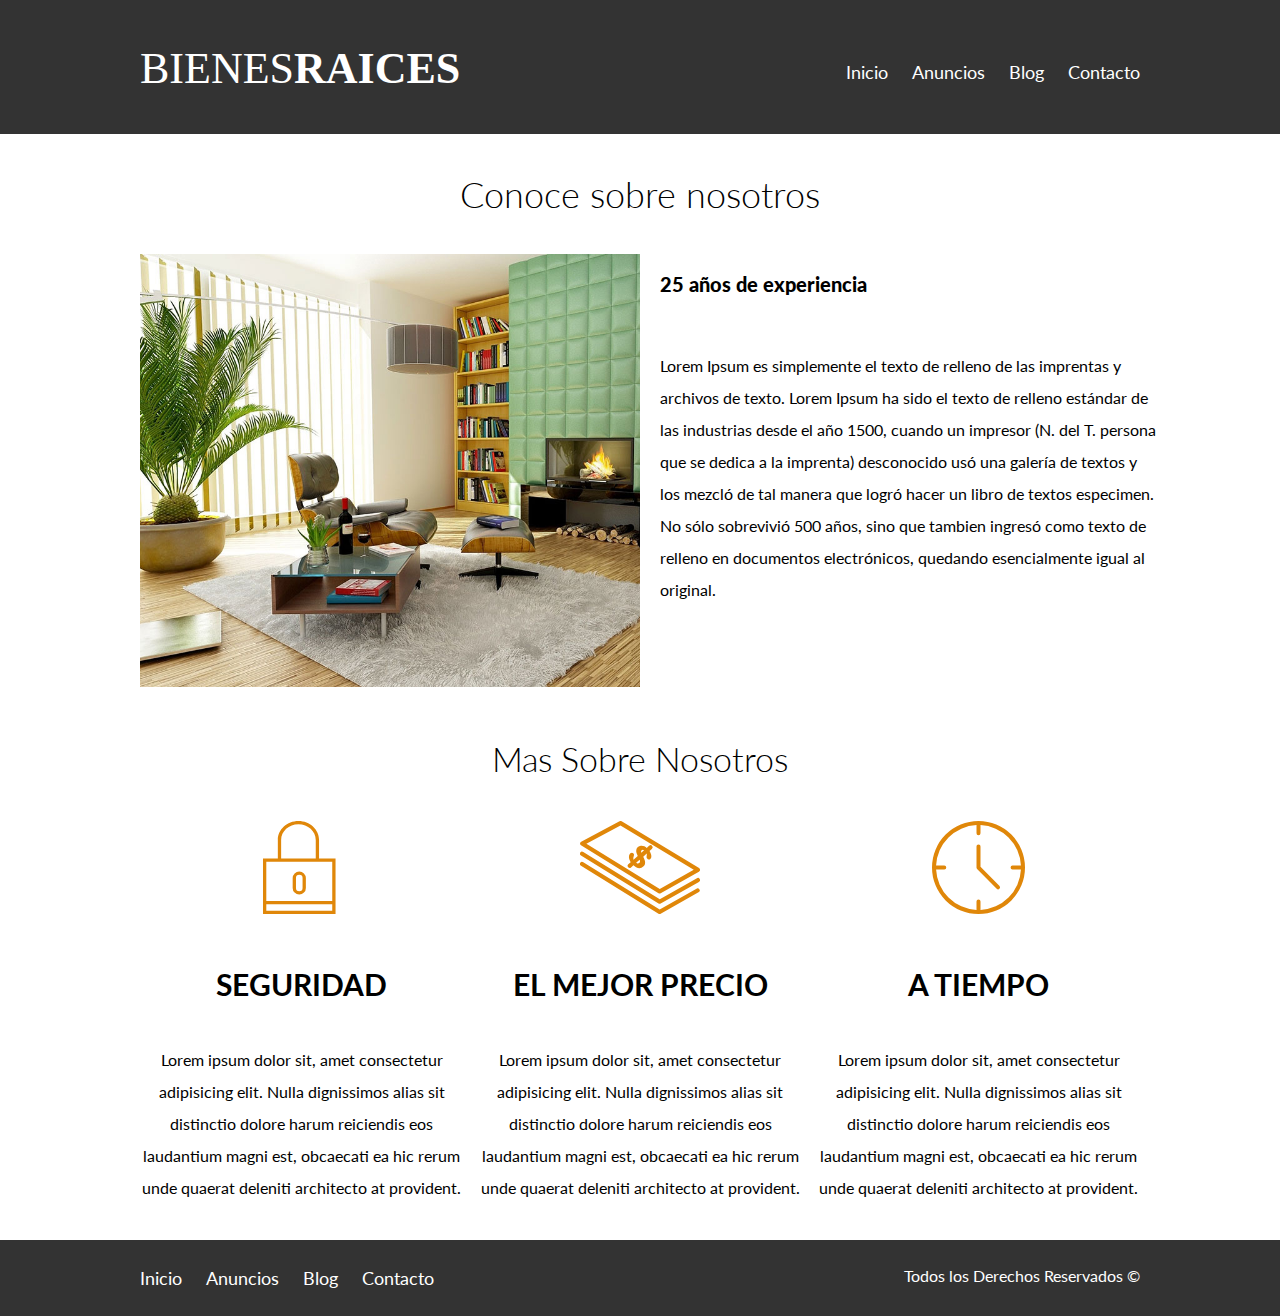
<file: bienesRaices/nosotros.html>
<!DOCTYPE html>
<html lang="en">
<head>
    <meta charset="UTF-8">
    <meta name="viewport" content="width=device-width, initial-scale=1.0">
    <meta http-equiv="X-UA-Compatible" content="ie=edge">
    <title>Mike Bienes Raices</title>
    <link href="https://fonts.googleapis.com/css?family=Lato:300,400,700,900" rel="stylesheet">
    <link rel="stylesheet" href="css/normalize.css">
    <link rel="stylesheet" href="css/style.css">
</head>
<body>

    <header class="siteHeader">
      <div class="contenedor contenidoHeader">
        <div class="barra">
          <a href="/">
          <img src="img/logo.svg" alt="Logotipo de Bienes Raices">
          </a>
          <nav class="navegacion">
            <a href="index.html">Inicio</a>
            <a href="anuncios.html">Anuncios</a>
            <a href="blog.html">Blog</a>
            <a href="contacto.html">Contacto</a>
          </nav>
        </div>
      </div> <!-- CONTENEDOR -->
    </header>

    <main class="contenedor">
      <h1 class="fw300 centrarTexto">Conoce sobre nosotros</h1>

      <div class="contenidoNosotros">
        <div class="imagen">
          <img src="img/nosotros.jpg" alt="habitacion de casa">
        </div>

        <div class="textoNosotros">
          <blockquote>25 años de experiencia</blockquote>
          <p>
            Lorem Ipsum es simplemente el texto de relleno de las imprentas y
            archivos de texto. Lorem Ipsum ha sido el texto de relleno estándar
            de las industrias desde el año 1500, cuando un impresor (N. del T.
            persona que se dedica a la imprenta) desconocido usó una galería de
            textos y los mezcló de tal manera que logró hacer un libro de
            textos especimen. No sólo sobrevivió 500 años,
            sino que tambien ingresó como texto de relleno en documentos
            electrónicos, quedando esencialmente igual al original.
          </p>
        </div>

      </div>
    </main>

    <section class="contenedor seccion">
      <h2 class="fw300 centrarTexto">Mas Sobre Nosotros</h2>
      <div class="iconosNostros">
        <div class="icono">
          <img src="img/icono1.svg" alt="Icono Seguridad">
          <h3>Seguridad</h3>
          <p>Lorem ipsum dolor sit, amet consectetur adipisicing elit. Nulla dignissimos
          alias sit distinctio dolore harum reiciendis eos laudantium
          magni est, obcaecati ea hic rerum unde quaerat deleniti architecto at provident.</p>
        </div>

        <div class="icono">
          <img src="img/icono2.svg" alt="Icono Mejor Precio">
          <h3>El mejor precio</h3>
          <p>Lorem ipsum dolor sit, amet consectetur adipisicing elit. Nulla dignissimos
          alias sit distinctio dolore harum reiciendis eos laudantium
          magni est, obcaecati ea hic rerum unde quaerat deleniti architecto at provident.</p>
        </div>

        <div class="icono">
          <img src="img/icono3.svg" alt="Icono A tiempo">
          <h3>A Tiempo</h3>
          <p>Lorem ipsum dolor sit, amet consectetur adipisicing elit. Nulla dignissimos
          alias sit distinctio dolore harum reiciendis eos laudantium
          magni est, obcaecati ea hic rerum unde quaerat deleniti architecto at provident.</p>
        </div>
      </div>
    </section>

    <footer class="siteFooter seccion">
      <div class="contenedor contenedorFooter">
        <nav class="navegacion">
          <a href="index.html">Inicio</a>
          <a href="anuncios.html">Anuncios</a>
          <a href="blog.html">Blog</a>
          <a href="contacto.html">Contacto</a>
        </nav>
        <p class="copyright">Todos los Derechos Reservados &copy;</p>
      </div>
    </footer>
</body>
</html>
</file>
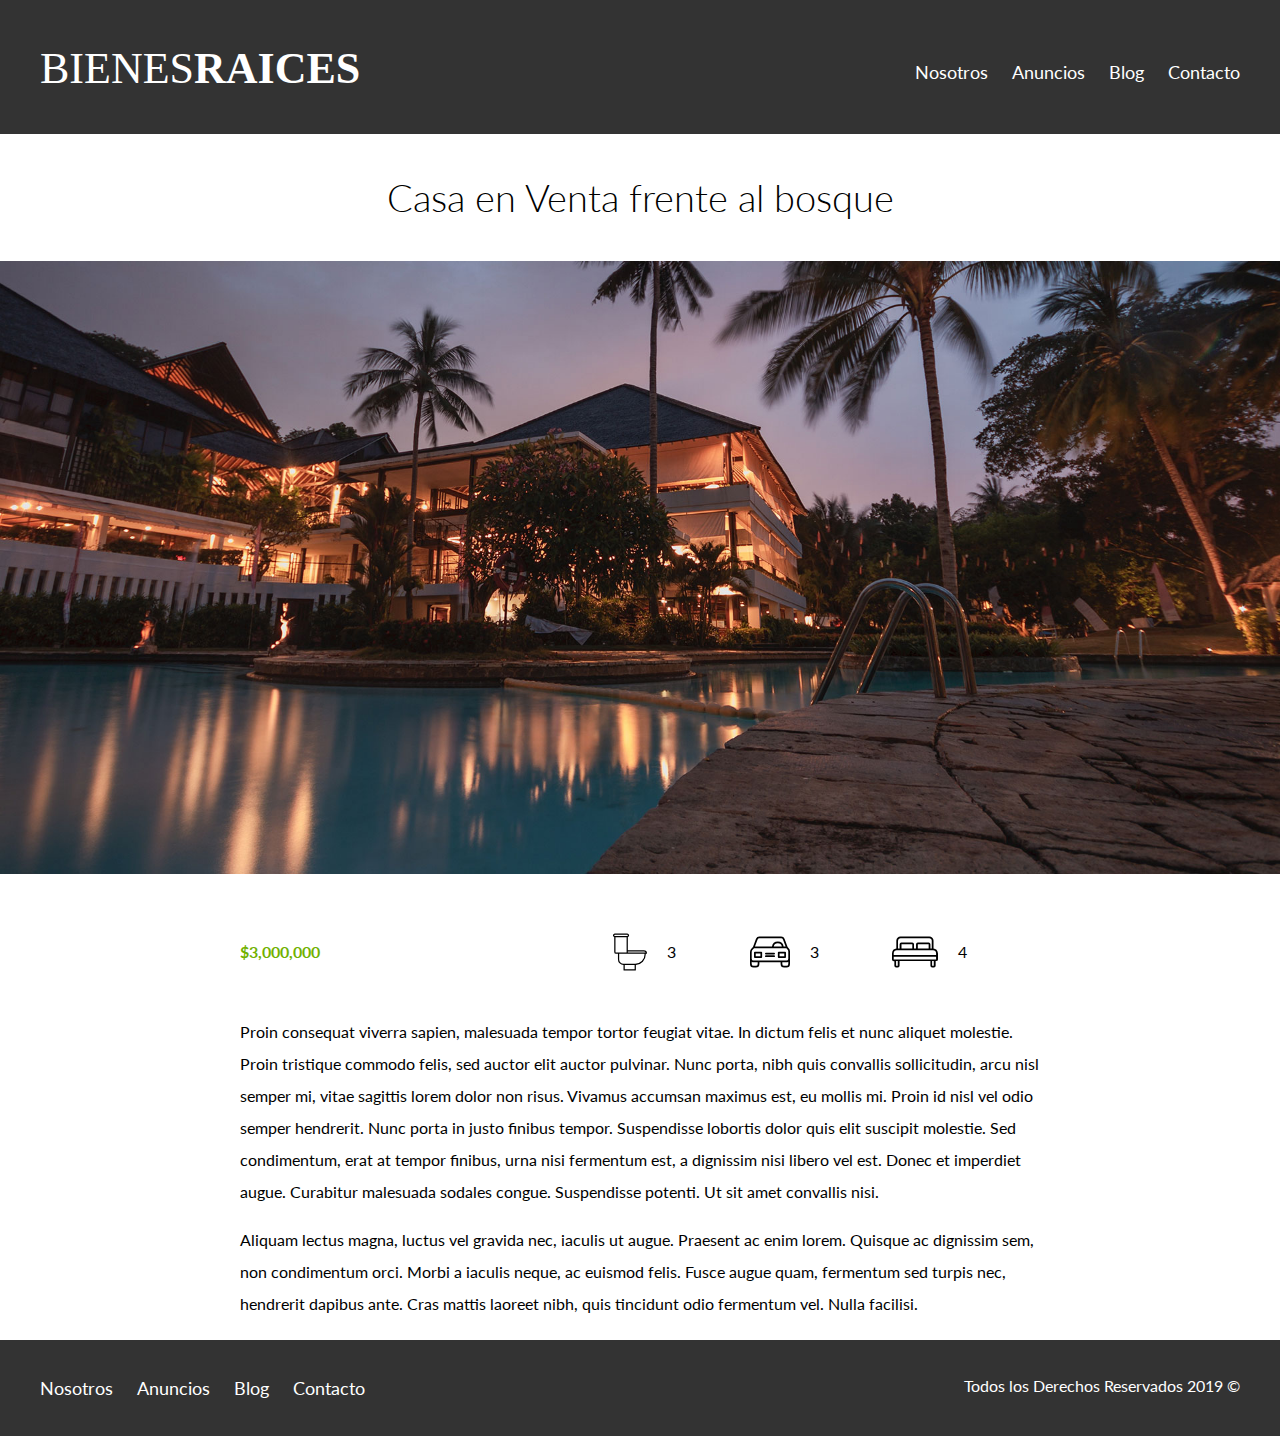
<file: archBienesRaice/Proyecto Finalizado/anuncio.html>
<!DOCTYPE html>
<html lang="en">
<head>
    <meta charset="UTF-8">
    <meta name="viewport" content="width=device-width, initial-scale=1.0">
    <meta http-equiv="X-UA-Compatible" content="ie=edge">
    <title>Bienes Raices</title>
    <link href="https://fonts.googleapis.com/css?family=Lato:300,400,700,900" rel="stylesheet">
    <link rel="stylesheet" href="css/normalize.css">
    <link rel="stylesheet" href="css/styles.css">
</head>
<body>

    <header class="site-header">
        <div class="contenedor contenido-header">
            <div class="barra">
                <a href="/">
                    <img src="img/logo.svg" alt="Logotipo de Bienes Raices">
                </a>
                <div class="mobile-menu">
                    <a href="#navegacion">
                        <img src="img/barras.svg" alt="Icono Menu">
                    </a>
                </div>

                <nav id="navegacion" class="navegacion">
                    <a href="nosotros.html">Nosotros</a>
                    <a href="anuncios.html">Anuncios</a>
                    <a href="blog.html">Blog</a>
                    <a href="contacto.html">Contacto</a>
                </nav>
            </div>
        </div> <!-- contenedor -->
    </header>

    <h1 class="fw-300 centrar-texto">Casa en Venta frente al bosque</h1>
    <img src="img/destacada.jpg" alt="Imagen Anuncio">

    <main class="contenedor seccion contenido-centrado">
        <div class="resumen-propiedad">
            <p class="precio">$3,000,000</p>
            <ul class="iconos-caracteristicas">
                <li>
                    <img src="img/icono_wc.svg" alt="icono wc">
                    <p>3</p>
                </li>
                <li>
                    <img src="img/icono_estacionamiento.svg" alt="icono autos">
                    <p>3</p>
                </li>
                <li>
                    <img src="img/icono_dormitorio.svg" alt="icono habitaciones">
                    <p>4</p>
                </li>
            </ul>
        </div><!--.resumen-propiedad-->

        <p>Proin consequat viverra sapien, malesuada tempor tortor feugiat vitae. In dictum felis et nunc aliquet molestie. Proin tristique commodo felis, sed auctor elit auctor pulvinar. Nunc porta, nibh quis convallis sollicitudin, arcu nisl semper mi, vitae sagittis lorem dolor non risus. Vivamus accumsan maximus est, eu mollis mi. Proin id nisl vel odio semper hendrerit. Nunc porta in justo finibus tempor. Suspendisse lobortis dolor quis elit suscipit molestie. Sed condimentum, erat at tempor finibus, urna nisi fermentum est, a dignissim nisi libero vel est. Donec et imperdiet augue. Curabitur malesuada sodales congue. Suspendisse potenti. Ut sit amet convallis nisi.</p>

        <p>Aliquam lectus magna, luctus vel gravida nec, iaculis ut augue. Praesent ac enim lorem. Quisque ac dignissim sem, non condimentum orci. Morbi a iaculis neque, ac euismod felis. Fusce augue quam, fermentum sed turpis nec, hendrerit dapibus ante. Cras mattis laoreet nibh, quis tincidunt odio fermentum vel. Nulla facilisi.</p>
    </main>

    <footer class="site-footer seccion">
        <div class="contenedor contenedor-footer">
            <nav class="navegacion">
                <a href="nosotros.html">Nosotros</a>
                <a href="anuncios.html">Anuncios</a>
                <a href="blog.html">Blog</a>
                <a href="contacto.html">Contacto</a>
            </nav>
            <p class="copyright">Todos los Derechos Reservados 2019 &copy; </p>
        </div>
    </footer>
</body>
</html>
</file>
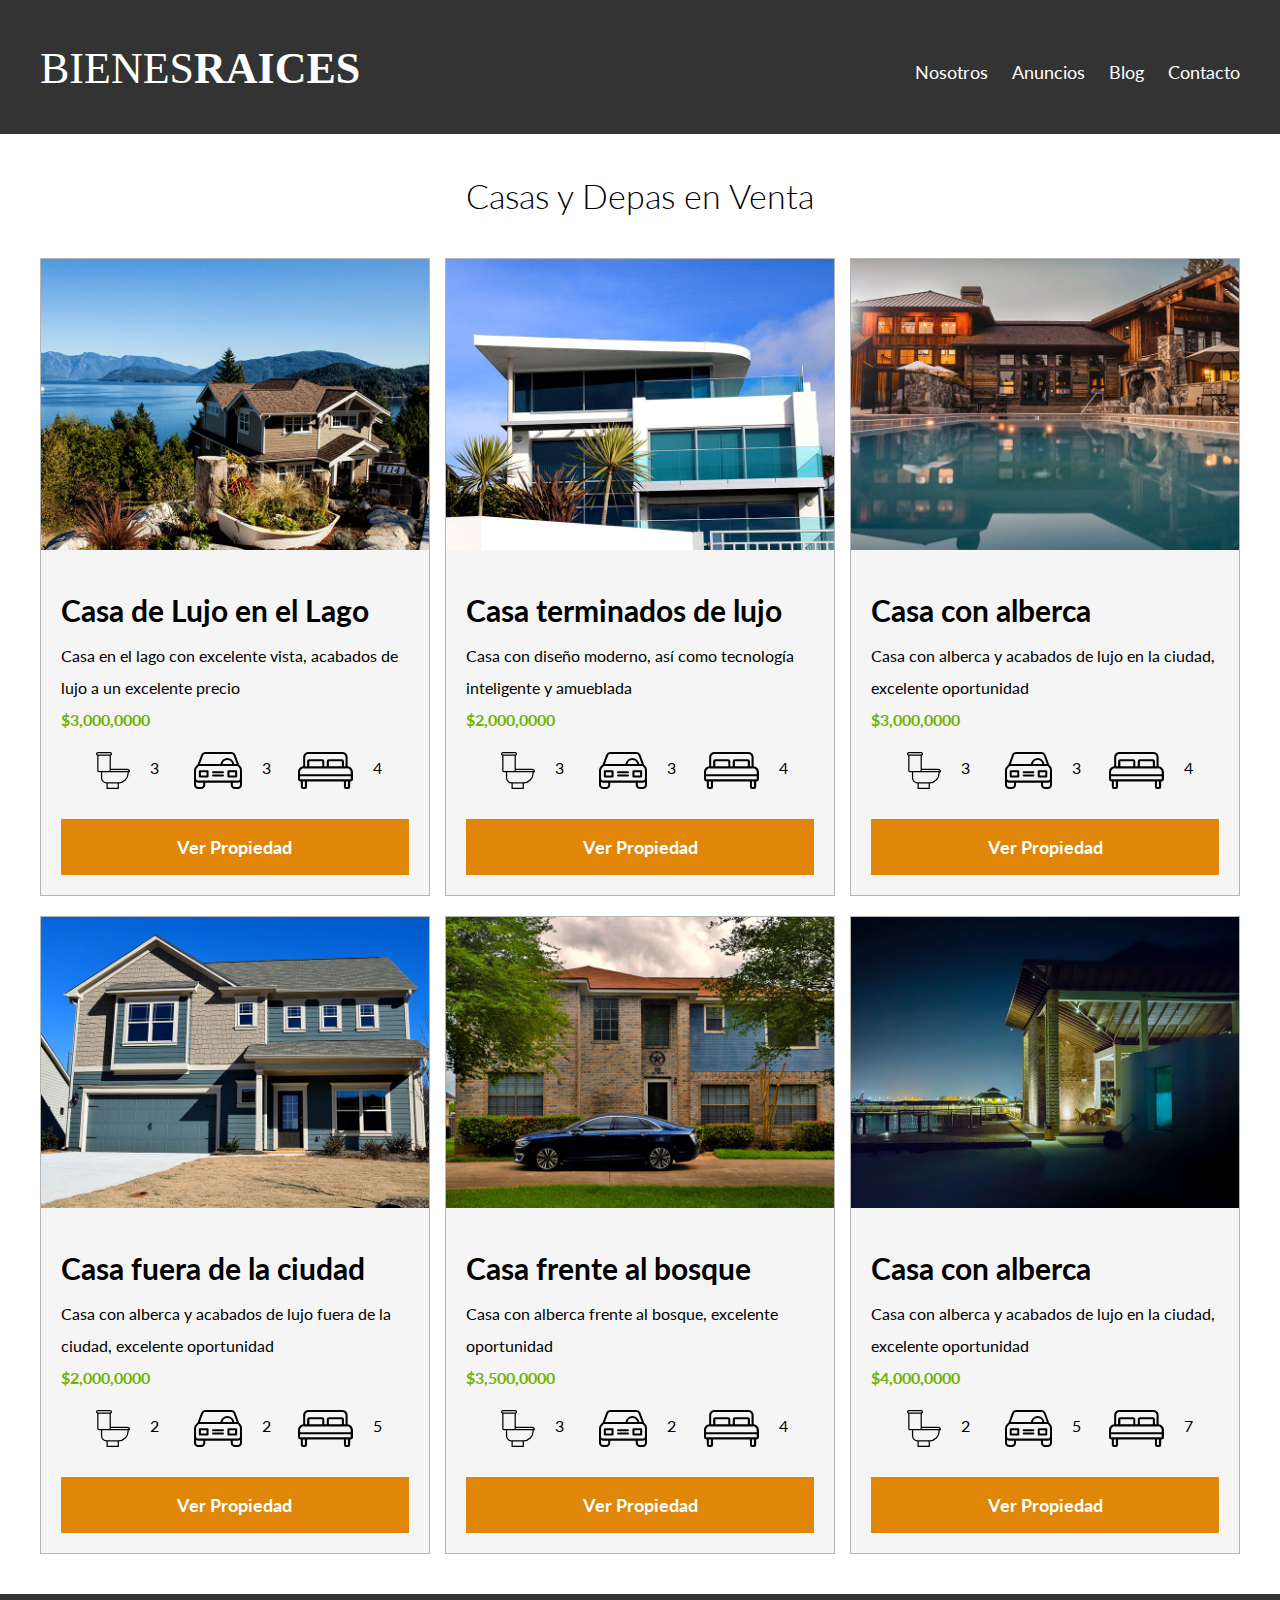
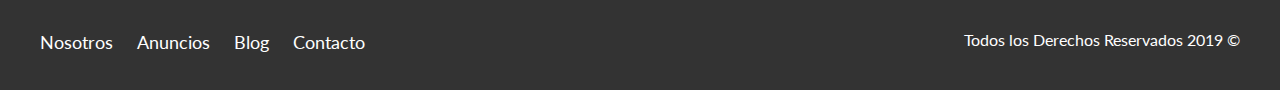
<file: archBienesRaice/Proyecto Finalizado/anuncios.html>
<!DOCTYPE html>
<html lang="en">
<head>
    <meta charset="UTF-8">
    <meta name="viewport" content="width=device-width, initial-scale=1.0">
    <meta http-equiv="X-UA-Compatible" content="ie=edge">
    <title>Bienes Raices</title>
    <link href="https://fonts.googleapis.com/css?family=Lato:300,400,700,900" rel="stylesheet">
    <link rel="stylesheet" href="css/normalize.css">
    <link rel="stylesheet" href="css/styles.css">
</head>
<body>

    <header class="site-header">
        <div class="contenedor contenido-header">
            <div class="barra">
                <a href="/">
                    <img src="img/logo.svg" alt="Logotipo de Bienes Raices">
                </a>
                <div class="mobile-menu">
                    <a href="#navegacion">
                        <img src="img/barras.svg" alt="Icono Menu">
                    </a>
                </div>

                <nav id="navegacion" class="navegacion">
                    <a href="nosotros.html">Nosotros</a>
                    <a href="anuncios.html">Anuncios</a>
                    <a href="blog.html">Blog</a>
                    <a href="contacto.html">Contacto</a>
                </nav>
            </div>
        </div> <!-- contenedor -->
    </header>

    <main class="seccion contenedor">
        <h2 class="fw-300 centrar-texto">Casas y Depas en Venta</h2>

        <div class="contenedor-anuncios">
            <div class="anuncio">
                <img src="img/anuncio1.jpg" alt="Anuncio casa en el lago">
                <div class="contenido-anuncio">
                    <h3>Casa de Lujo en el Lago</h3>
                    <p>Casa en el lago con excelente vista, acabados de lujo a un excelente precio</p>
                    <p class="precio">$3,000,0000</p>

                    <ul class="iconos-caracteristicas">
                        <li>
                            <img src="img/icono_wc.svg" alt="icono wc">
                            <p>3</p>
                        </li>
                        <li>
                            <img src="img/icono_estacionamiento.svg" alt="icono autos">
                            <p>3</p>
                        </li>
                        <li>
                            <img src="img/icono_dormitorio.svg" alt="icono habitaciones">
                            <p>4</p>
                        </li>
                    </ul>


                    <a href="anuncio.html" class="boton boton-amarillo d-block">Ver Propiedad</a>
                </div>
            </div>

            <div class="anuncio">
                <img src="img/anuncio2.jpg" alt="Anuncio casa de lujo">
                <div class="contenido-anuncio">
                    <h3>Casa terminados de lujo</h3>
                    <p>Casa con diseño moderno, así como tecnología inteligente y amueblada</p>
                    <p class="precio">$2,000,0000</p>
                    <ul class="iconos-caracteristicas">
                        <li>
                            <img src="img/icono_wc.svg" alt="icono wc">
                            <p>3</p>
                        </li>
                        <li>
                            <img src="img/icono_estacionamiento.svg" alt="icono autos">
                            <p>3</p>
                        </li>
                        <li>
                            <img src="img/icono_dormitorio.svg" alt="icono habitaciones">
                            <p>4</p>
                        </li>
                    </ul>

                    <a href="anuncio.html" class="boton boton-amarillo d-block">Ver Propiedad</a>
                </div>
            </div>

            <div class="anuncio">
                <img src="img/anuncio3.jpg" alt="Anuncio casa con alberca">
                <div class="contenido-anuncio">
                    <h3>Casa con alberca</h3>
                    <p>Casa con alberca y acabados de lujo en la ciudad, excelente oportunidad</p>
                    <p class="precio">$3,000,0000</p>
                    <ul class="iconos-caracteristicas">
                        <li>
                            <img src="img/icono_wc.svg" alt="icono wc">
                            <p>3</p>
                        </li>
                        <li>
                            <img src="img/icono_estacionamiento.svg" alt="icono autos">
                            <p>3</p>
                        </li>
                        <li>
                            <img src="img/icono_dormitorio.svg" alt="icono habitaciones">
                            <p>4</p>
                        </li>
                    </ul>

                    <a href="anuncio.html" class="boton boton-amarillo d-block">Ver Propiedad</a>
                </div><!--contenido anuncio-->
            </div> <!--anuncio-->

            <div class="anuncio">
                <img src="img/anuncio4.jpg" alt="Anuncio casa de lujo">
                <div class="contenido-anuncio">
                    <h3>Casa fuera de la ciudad</h3>
                    <p>Casa con alberca y acabados de lujo fuera de la ciudad, excelente oportunidad</p>
                    <p class="precio">$2,000,0000</p>
                    <ul class="iconos-caracteristicas">
                        <li>
                            <img src="img/icono_wc.svg" alt="icono wc">
                            <p>2</p>
                        </li>
                        <li>
                            <img src="img/icono_estacionamiento.svg" alt="icono autos">
                            <p>2</p>
                        </li>
                        <li>
                            <img src="img/icono_dormitorio.svg" alt="icono habitaciones">
                            <p>5</p>
                        </li>
                    </ul>

                    <a href="anuncio.html" class="boton boton-amarillo d-block">Ver Propiedad</a>
                </div><!--contenido anuncio-->
            </div> <!--anuncio-->
        
            <div class="anuncio">
                <img src="img/anuncio5.jpg" alt="Anuncio casa con alberca">
                <div class="contenido-anuncio">
                    <h3>Casa frente al bosque</h3>
                    <p>Casa con alberca frente al bosque, excelente oportunidad</p>
                    <p class="precio">$3,500,0000</p>
                    <ul class="iconos-caracteristicas">
                        <li>
                            <img src="img/icono_wc.svg" alt="icono wc">
                            <p>3</p>
                        </li>
                        <li>
                            <img src="img/icono_estacionamiento.svg" alt="icono autos">
                            <p>2</p>
                        </li>
                        <li>
                            <img src="img/icono_dormitorio.svg" alt="icono habitaciones">
                            <p>4</p>
                        </li>
                    </ul>

                    <a href="anuncio.html" class="boton boton-amarillo d-block">Ver Propiedad</a>
                </div><!--contenido anuncio-->
            </div> <!--anuncio-->

            <div class="anuncio">
                <img src="img/anuncio6.jpg" alt="Anuncio casa con alberca">
                <div class="contenido-anuncio">
                    <h3>Casa con alberca</h3>
                    <p>Casa con alberca y acabados de lujo en la ciudad, excelente oportunidad</p>
                    <p class="precio">$4,000,0000</p>
                    <ul class="iconos-caracteristicas">
                        <li>
                            <img src="img/icono_wc.svg" alt="icono wc">
                            <p>2</p>
                        </li>
                        <li>
                            <img src="img/icono_estacionamiento.svg" alt="icono autos">
                            <p>5</p>
                        </li>
                        <li>
                            <img src="img/icono_dormitorio.svg" alt="icono habitaciones">
                            <p>7</p>
                        </li>
                    </ul>

                    <a href="anuncio.html" class="boton boton-amarillo d-block">Ver Propiedad</a>
                </div><!--contenido anuncio-->
            </div> <!--anuncio-->
        </div>
    </main>

    <footer class="site-footer seccion">
        <div class="contenedor contenedor-footer">
            <nav class="navegacion">
                <a href="nosotros.html">Nosotros</a>
                <a href="anuncios.html">Anuncios</a>
                <a href="blog.html">Blog</a>
                <a href="contacto.html">Contacto</a>
            </nav>
            <p class="copyright">Todos los Derechos Reservados 2019 &copy; </p>
        </div>
    </footer>
</body>
</html>
</file>
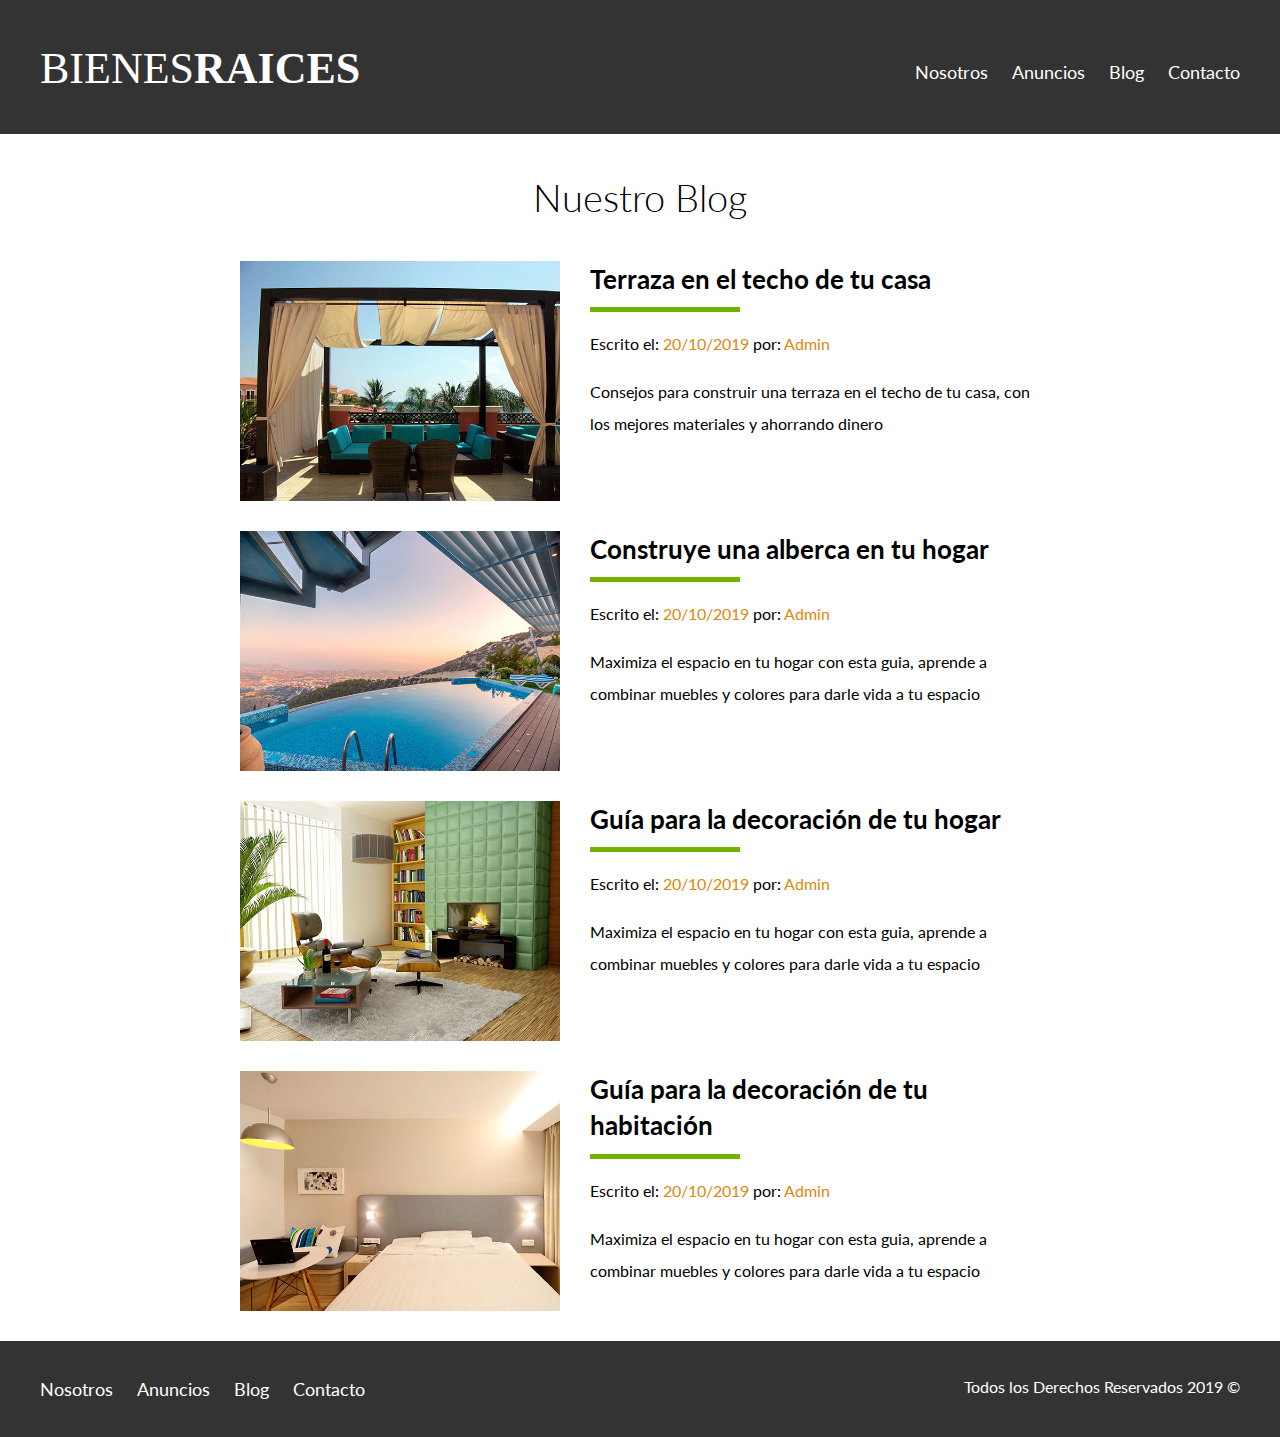
<file: archBienesRaice/Proyecto Finalizado/blog.html>
<!DOCTYPE html>
<html lang="en">
<head>
    <meta charset="UTF-8">
    <meta name="viewport" content="width=device-width, initial-scale=1.0">
    <meta http-equiv="X-UA-Compatible" content="ie=edge">
    <title>Bienes Raices</title>
    <link href="https://fonts.googleapis.com/css?family=Lato:300,400,700,900" rel="stylesheet">
    <link rel="stylesheet" href="css/normalize.css">
    <link rel="stylesheet" href="css/styles.css">
</head>
<body>

    <header class="site-header">
        <div class="contenedor contenido-header">
            <div class="barra">
                <a href="/">
                    <img src="img/logo.svg" alt="Logotipo de Bienes Raices">
                </a>
                <div class="mobile-menu">
                    <a href="#navegacion">
                        <img src="img/barras.svg" alt="Icono Menu">
                    </a>
                </div>

                <nav id="navegacion" class="navegacion">
                    <a href="nosotros.html">Nosotros</a>
                    <a href="anuncios.html">Anuncios</a>
                    <a href="blog.html">Blog</a>
                    <a href="contacto.html">Contacto</a>
                </nav>
            </div>
        </div> <!-- contenedor -->
    </header>

    

    <main class="contenedor seccion contenido-centrado">
        <h1 class="fw-300 centrar-texto">Nuestro Blog</h1>

        <article class="entrada-blog">
            <div class="imagen">
                <img src="img/blog1.jpg" alt="Entrada de blog">
            </div>
            <div class="texto-entrada">
                <a href="entrada.html">
                    <h4>Terraza  en el techo de tu casa</h4>
                </a>
                <p>Escrito el: <span> 20/10/2019 </span> por: <span> Admin </span> </p>
                <p>Consejos para construir una terraza en el techo de tu casa, con los mejores materiales y ahorrando dinero</p>
            </div>
        </article>

        <article class="entrada-blog">
            <div class="imagen">
                <img src="img/blog2.jpg" alt="Entrada de blog">
            </div>
            <div class="texto-entrada">
                <a href="entrada.html">
                    <h4>Construye una alberca en tu hogar</h4>
                </a>
                <p>Escrito el: <span> 20/10/2019 </span> por: <span> Admin </span> </p>
                <p>Maximiza el espacio en tu hogar con esta guia, aprende a combinar muebles y colores para darle vida a tu espacio</p>
            </div>
        </article>

        <article class="entrada-blog">
            <div class="imagen">
                <img src="img/blog3.jpg" alt="Entrada de blog">
            </div>
            <div class="texto-entrada">
                <a href="entrada.html">
                    <h4>Guía para la decoración de tu hogar</h4>
                </a>
                <p>Escrito el: <span> 20/10/2019 </span> por: <span> Admin </span> </p>
                <p>Maximiza el espacio en tu hogar con esta guia, aprende a combinar muebles y colores para darle vida a tu espacio</p>
            </div>
        </article>

        <article class="entrada-blog">
            <div class="imagen">
                <img src="img/blog4.jpg" alt="Entrada de blog">
            </div>
            <div class="texto-entrada">
                <a href="entrada.html">
                    <h4>Guía para la decoración de tu habitación</h4>
                </a>
                <p>Escrito el: <span> 20/10/2019 </span> por: <span> Admin </span> </p>
                <p>Maximiza el espacio en tu hogar con esta guia, aprende a combinar muebles y colores para darle vida a tu espacio</p>
            </div>
        </article>
    </main>

    <footer class="site-footer seccion">
        <div class="contenedor contenedor-footer">
            <nav class="navegacion">
                <a href="nosotros.html">Nosotros</a>
                <a href="anuncios.html">Anuncios</a>
                <a href="blog.html">Blog</a>
                <a href="contacto.html">Contacto</a>
            </nav>
            <p class="copyright">Todos los Derechos Reservados 2019 &copy; </p>
        </div>
    </footer>
</body>
</html>
</file>
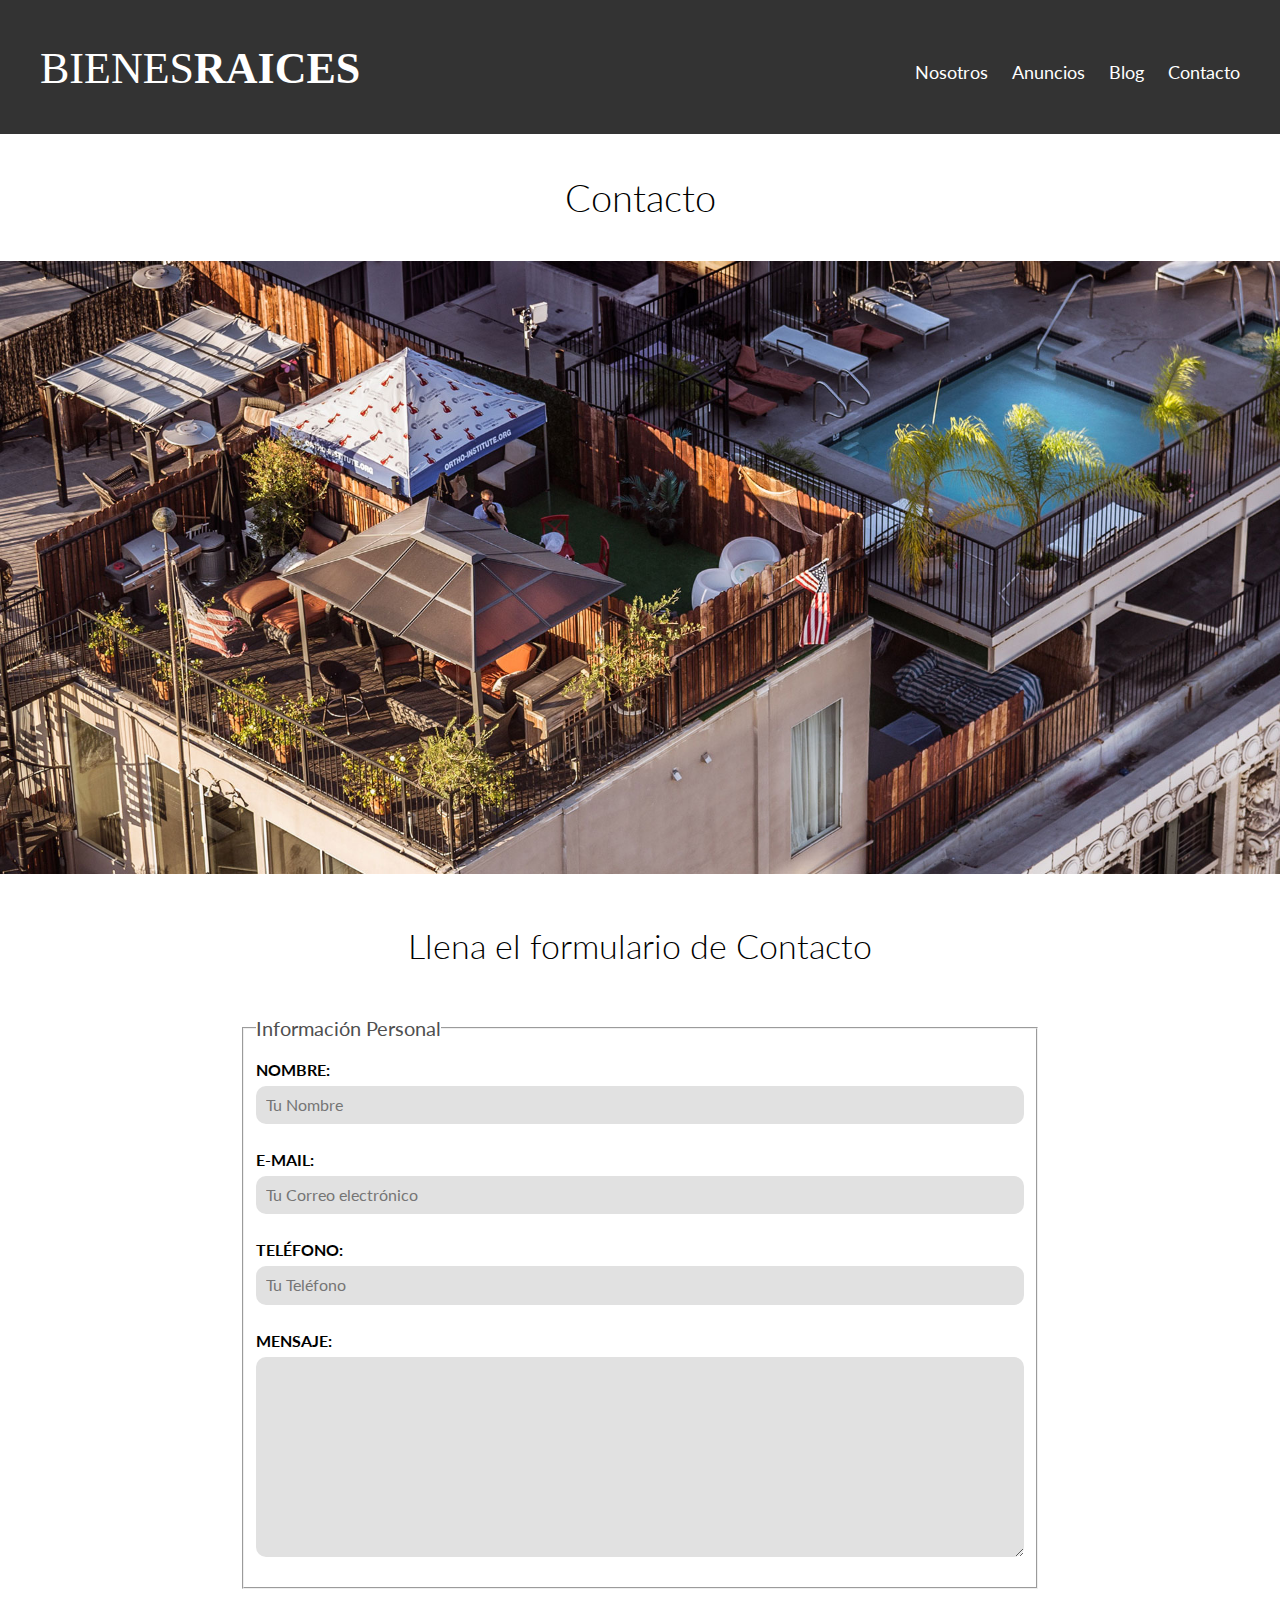
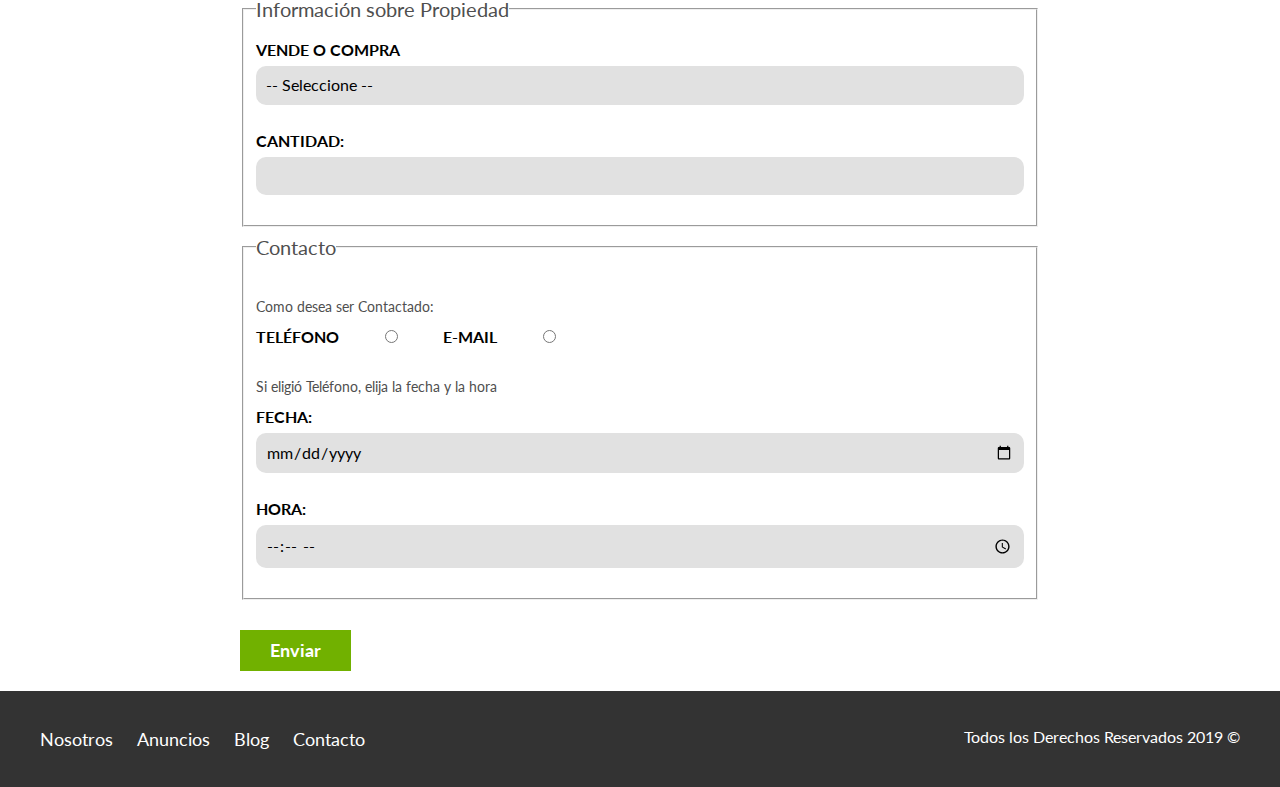
<file: archBienesRaice/Proyecto Finalizado/contacto.html>
<!DOCTYPE html>
<html lang="en">
<head>
    <meta charset="UTF-8">
    <meta name="viewport" content="width=device-width, initial-scale=1.0">
    <meta http-equiv="X-UA-Compatible" content="ie=edge">
    <title>Bienes Raices</title>
    <link href="https://fonts.googleapis.com/css?family=Lato:300,400,700,900" rel="stylesheet">
    <link rel="stylesheet" href="css/normalize.css">
    <link rel="stylesheet" href="css/styles.css">
</head>
<body>

    <header class="site-header">
        <div class="contenedor contenido-header">
            <div class="barra">
                <a href="/">
                    <img src="img/logo.svg" alt="Logotipo de Bienes Raices">
                </a>
                <div class="mobile-menu">
                    <a href="#navegacion">
                        <img src="img/barras.svg" alt="Icono Menu">
                    </a>
                </div>

                <nav id="navegacion" class="navegacion">
                    <a href="nosotros.html">Nosotros</a>
                    <a href="anuncios.html">Anuncios</a>
                    <a href="blog.html">Blog</a>
                    <a href="contacto.html">Contacto</a>
                </nav>
            </div>
        </div> <!-- contenedor -->
    </header>

    <h1 class="fw-300 centrar-texto">Contacto</h1>
    <img src="img/destacada3.jpg" alt="Imagen Principal">

    <main class="contenedor seccion contenido-centrado">
        <h2 class="fw-300 centrar-texto">Llena el formulario de Contacto</h2>

        <form class="contacto" action="">
            <fieldset>
                <legend>Información Personal</legend>
                <label for="nombre">Nombre:</label>
                <input type="text" id="nombre" placeholder="Tu Nombre">

                <label for="email">E-mail: </label>
                <input type="email" id="email" placeholder="Tu Correo electrónico" required>

                <label for="telefono">Teléfono:</label>
                <input type="tel" id="telefono" placeholder="Tu Teléfono" required>

                <label for="mensaje">Mensaje: </label>
                <textarea  id="mensaje"></textarea>

            </fieldset>
                

            <fieldset>
                <legend>Información sobre Propiedad</legend>
                <label for="opciones">Vende o Compra</label>
                <select id="opciones">
                    <option value="" disabled selected>-- Seleccione --</option>
                    <option value="Compra">Compra</option>
                    <option value="Vende">Vende</option>
                </select>

                <label for="cantidad">Cantidad:</label>
                <input type="number" min="0" max="100" step="5">
            </fieldset>

            <fieldset>
                <legend>Contacto</legend>

                <p>Como desea ser Contactado:</p>

                <div class="forma-contacto">
                    <label for="telefono">Teléfono</label>
                    <input type="radio" name="contacto" value="telefono" id="telefono">

                    <label for="correo">E-mail</label>
                    <input type="radio" name="contacto" value="correo" id="correo">
                </div>

                <p>Si eligió Teléfono, elija la fecha y la hora</p>
                <label for="fecha">Fecha:</label>
                <input type="date" id="fecha">

                <label for="hora">Hora:</label>
                <input type="time" id="hora" min="09:00" max="18:00">

     
            </fieldset>

            <input type="submit" value="Enviar" class="boton boton-verde">

        </form>
    </main>

    <footer class="site-footer seccion">
        <div class="contenedor contenedor-footer">
            <nav class="navegacion">
                <a href="nosotros.html">Nosotros</a>
                <a href="anuncios.html">Anuncios</a>
                <a href="blog.html">Blog</a>
                <a href="contacto.html">Contacto</a>
            </nav>
            <p class="copyright">Todos los Derechos Reservados 2019 &copy; </p>
        </div>
    </footer>
</body>
</html>
</file>
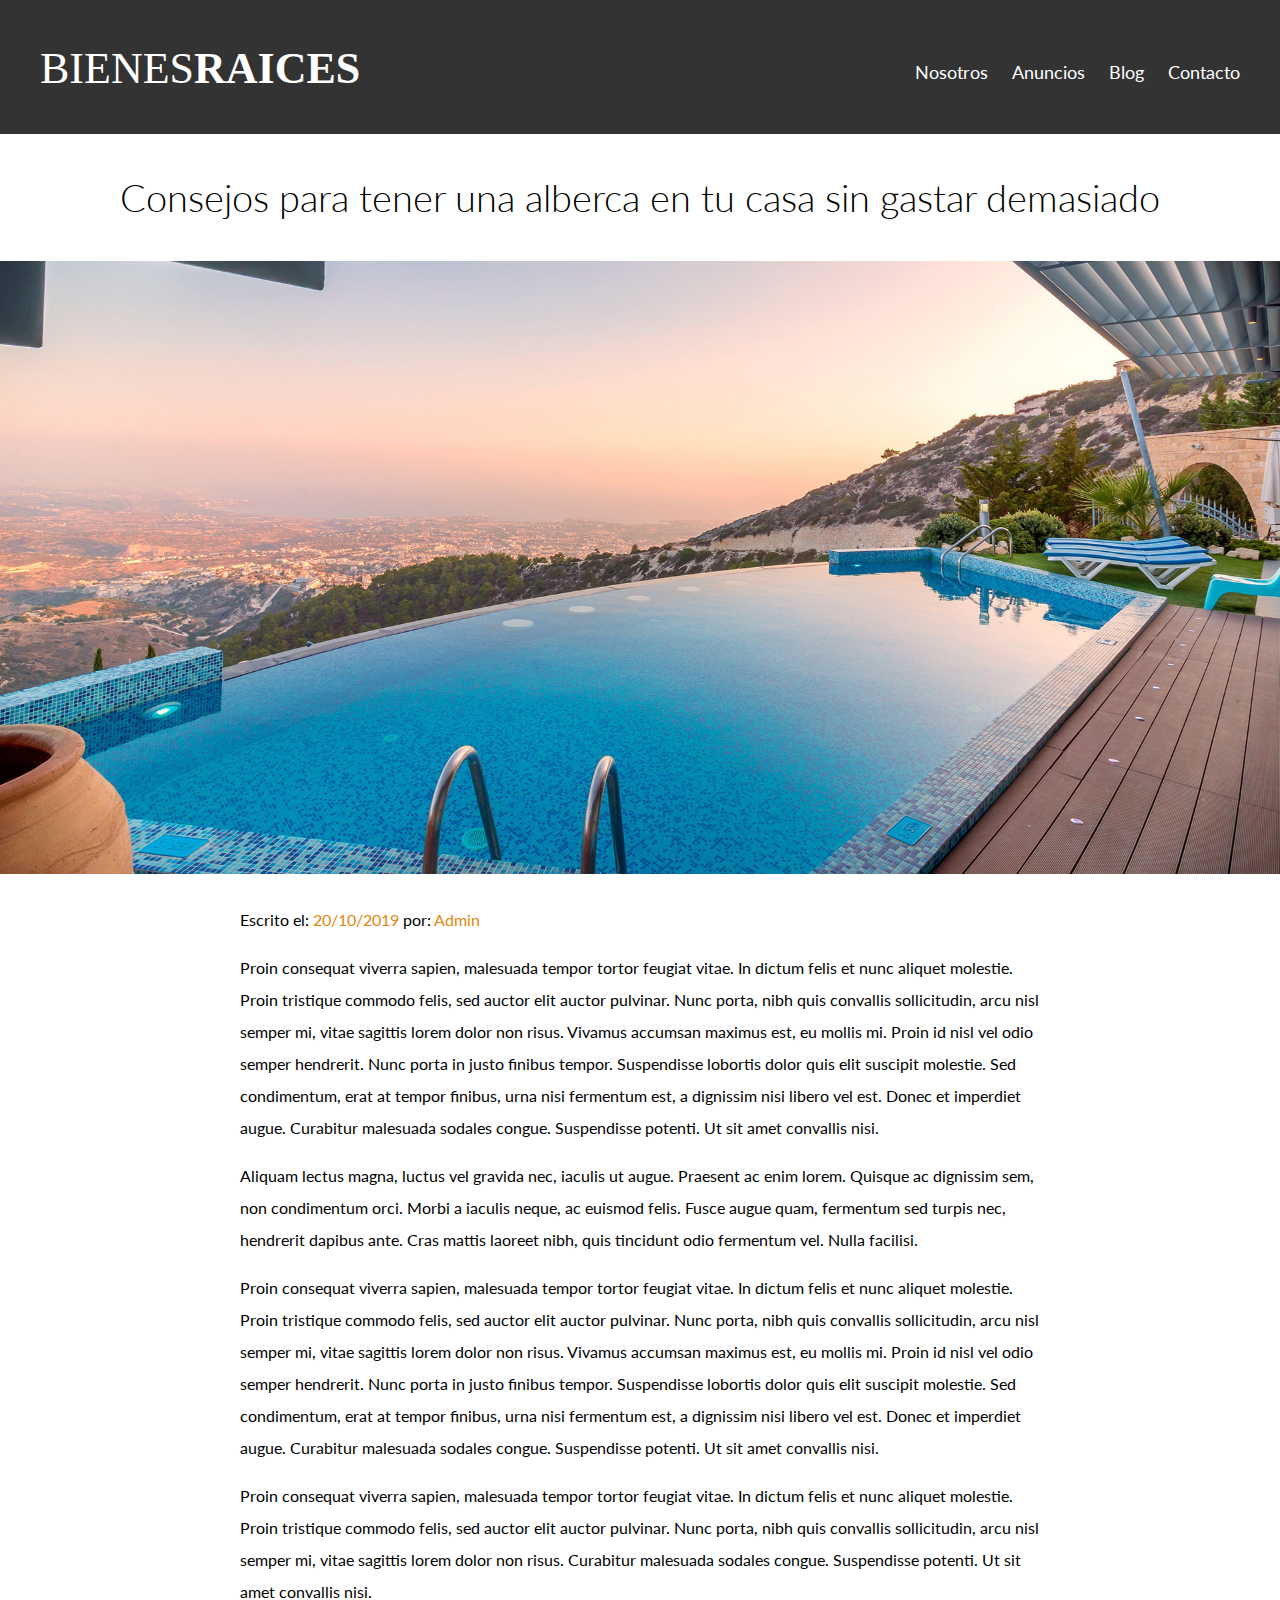
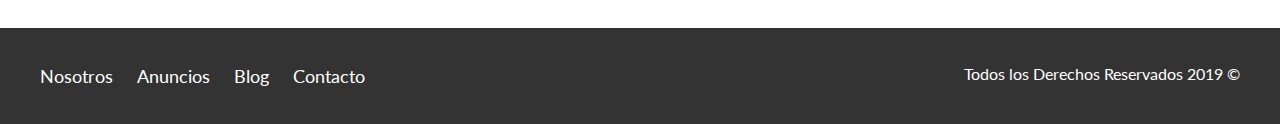
<file: archBienesRaice/Proyecto Finalizado/entrada.html>
<!DOCTYPE html>
<html lang="en">
<head>
    <meta charset="UTF-8">
    <meta name="viewport" content="width=device-width, initial-scale=1.0">
    <meta http-equiv="X-UA-Compatible" content="ie=edge">
    <title>Bienes Raices</title>
    <link href="https://fonts.googleapis.com/css?family=Lato:300,400,700,900" rel="stylesheet">
    <link rel="stylesheet" href="css/normalize.css">
    <link rel="stylesheet" href="css/styles.css">
</head>
<body>

    <header class="site-header">
        <div class="contenedor contenido-header">
            <div class="barra">
                <a href="/">
                    <img src="img/logo.svg" alt="Logotipo de Bienes Raices">
                </a>
                <div class="mobile-menu">
                    <a href="#navegacion">
                        <img src="img/barras.svg" alt="Icono Menu">
                    </a>
                </div>

                <nav id="navegacion" class="navegacion">
                    <a href="nosotros.html">Nosotros</a>
                    <a href="anuncios.html">Anuncios</a>
                    <a href="blog.html">Blog</a>
                    <a href="contacto.html">Contacto</a>
                </nav>
            </div>
        </div> <!-- contenedor -->
    </header>

    <h1 class="fw-300 centrar-texto">Consejos para tener una alberca en tu casa sin gastar demasiado</h1>

    <img src="img/destacada2.jpg" alt="Imagen Principal">

    <main class="contenedor seccion contenido-centrado texto-entrada">
        <p>Escrito el: <span> 20/10/2019 </span> por: <span> Admin </span> </p>

        <p>Proin consequat viverra sapien, malesuada tempor tortor feugiat vitae. In dictum felis et nunc aliquet molestie. Proin tristique commodo felis, sed auctor elit auctor pulvinar. Nunc porta, nibh quis convallis sollicitudin, arcu nisl semper mi, vitae sagittis lorem dolor non risus. Vivamus accumsan maximus est, eu mollis mi. Proin id nisl vel odio semper hendrerit. Nunc porta in justo finibus tempor. Suspendisse lobortis dolor quis elit suscipit molestie. Sed condimentum, erat at tempor finibus, urna nisi fermentum est, a dignissim nisi libero vel est. Donec et imperdiet augue. Curabitur malesuada sodales congue. Suspendisse potenti. Ut sit amet convallis nisi.</p>

        <p>Aliquam lectus magna, luctus vel gravida nec, iaculis ut augue. Praesent ac enim lorem. Quisque ac dignissim sem, non condimentum orci. Morbi a iaculis neque, ac euismod felis. Fusce augue quam, fermentum sed turpis nec, hendrerit dapibus ante. Cras mattis laoreet nibh, quis tincidunt odio fermentum vel. Nulla facilisi.</p>

        <p>Proin consequat viverra sapien, malesuada tempor tortor feugiat vitae. In dictum felis et nunc aliquet molestie. Proin tristique commodo felis, sed auctor elit auctor pulvinar. Nunc porta, nibh quis convallis sollicitudin, arcu nisl semper mi, vitae sagittis lorem dolor non risus. Vivamus accumsan maximus est, eu mollis mi. Proin id nisl vel odio semper hendrerit. Nunc porta in justo finibus tempor. Suspendisse lobortis dolor quis elit suscipit molestie. Sed condimentum, erat at tempor finibus, urna nisi fermentum est, a dignissim nisi libero vel est. Donec et imperdiet augue. Curabitur malesuada sodales congue. Suspendisse potenti. Ut sit amet convallis nisi.</p>

        <p>Proin consequat viverra sapien, malesuada tempor tortor feugiat vitae. In dictum felis et nunc aliquet molestie. Proin tristique commodo felis, sed auctor elit auctor pulvinar. Nunc porta, nibh quis convallis sollicitudin, arcu nisl semper mi, vitae sagittis lorem dolor non risus.  Curabitur malesuada sodales congue. Suspendisse potenti. Ut sit amet convallis nisi.</p>
    </main>

    <footer class="site-footer seccion">
        <div class="contenedor contenedor-footer">
            <nav class="navegacion">
                <a href="nosotros.html">Nosotros</a>
                <a href="anuncios.html">Anuncios</a>
                <a href="blog.html">Blog</a>
                <a href="contacto.html">Contacto</a>
            </nav>
            <p class="copyright">Todos los Derechos Reservados 2019 &copy; </p>
        </div>
    </footer>
</body>
</html>
</file>
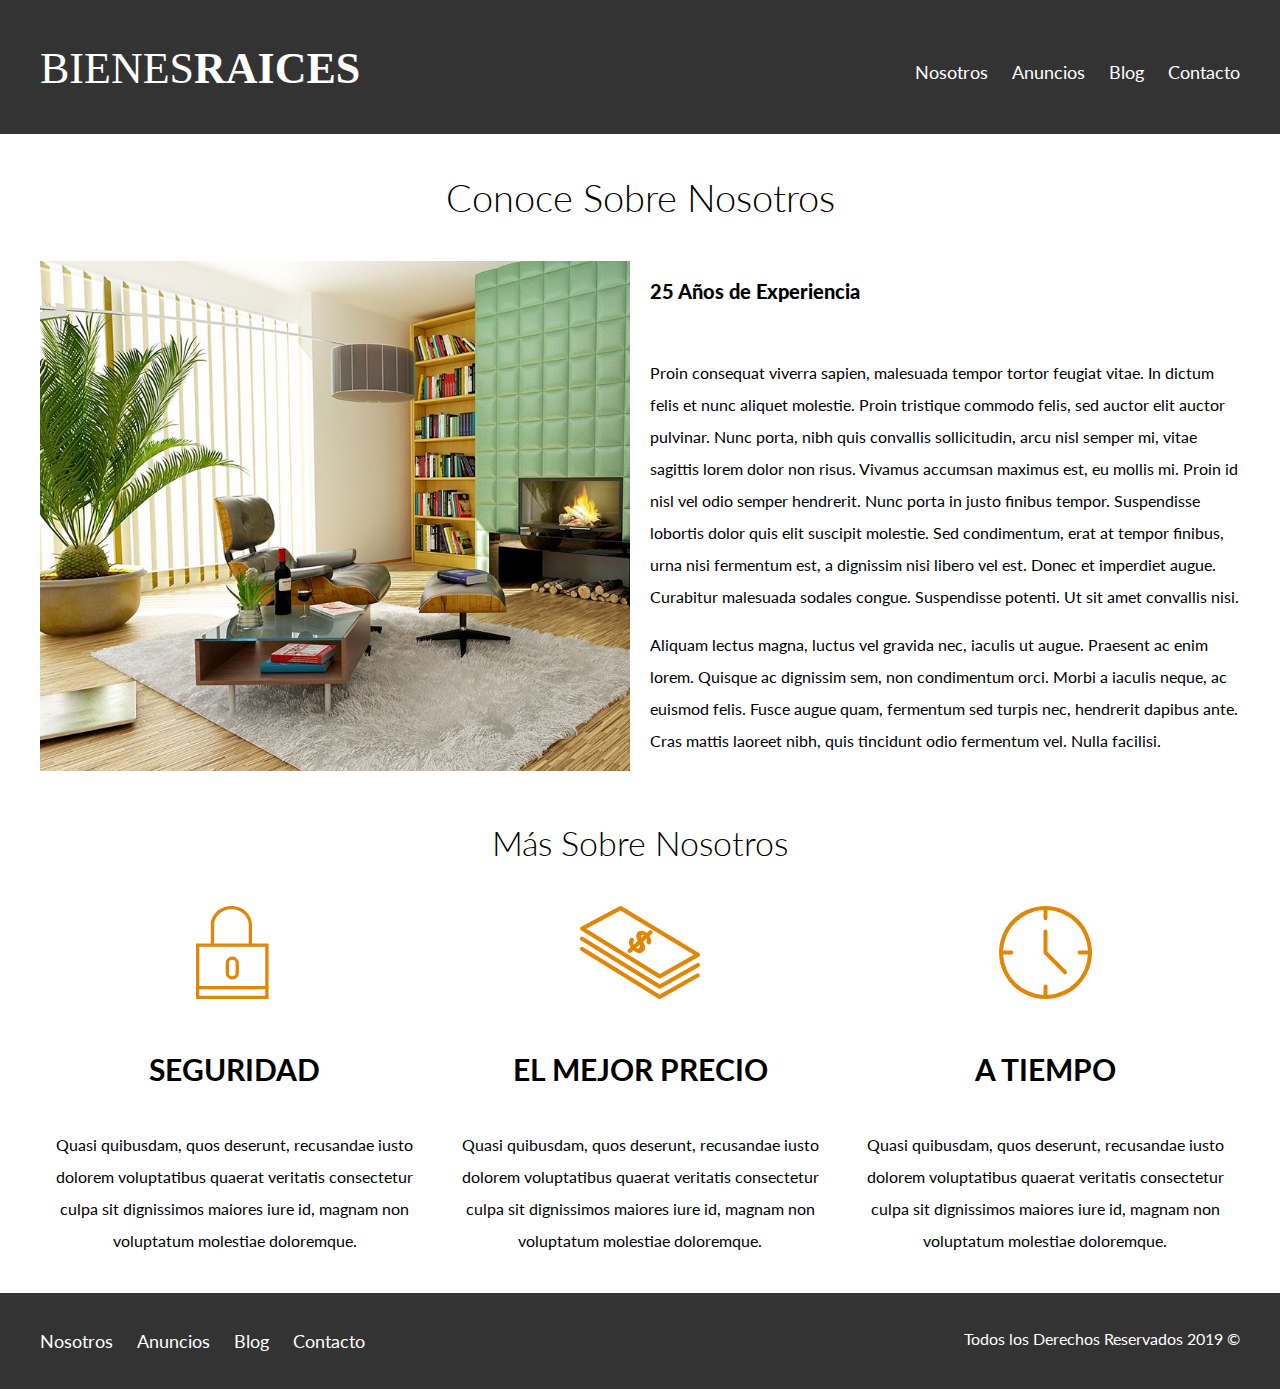
<file: archBienesRaice/Proyecto Finalizado/nosotros.html>
<!DOCTYPE html>
<html lang="en">
<head>
    <meta charset="UTF-8">
    <meta name="viewport" content="width=device-width, initial-scale=1.0">
    <meta http-equiv="X-UA-Compatible" content="ie=edge">
    <title>Bienes Raices</title>
    <link href="https://fonts.googleapis.com/css?family=Lato:300,400,700,900" rel="stylesheet">
    <link rel="stylesheet" href="css/normalize.css">
    <link rel="stylesheet" href="css/styles.css">
</head>
<body>

    <header class="site-header">
        <div class="contenedor contenido-header">
            <div class="barra">
                <a href="/">
                    <img src="img/logo.svg" alt="Logotipo de Bienes Raices">
                </a>
                <div class="mobile-menu">
                    <a href="#navegacion">
                        <img src="img/barras.svg" alt="Icono Menu">
                    </a>
                </div>

                <nav id="navegacion" class="navegacion">
                    <a href="nosotros.html">Nosotros</a>
                    <a href="anuncios.html">Anuncios</a>
                    <a href="blog.html">Blog</a>
                    <a href="contacto.html">Contacto</a>
                </nav>
            </div>
        </div> <!-- contenedor -->
    </header>

    <main class="contenedor">
        <h1 class="fw-300 centrar-texto">Conoce Sobre Nosotros</h1>

        <div class="contenido-nosotros">
            <div class="imagen">
                <img src="img/nosotros.jpg" alt="Imagen Sobre Nosotros">
            </div>
            <div class="texto-nosotros">
                <blockquote>25 Años de Experiencia</blockquote>

               <p>Proin consequat viverra sapien, malesuada tempor tortor feugiat vitae. In dictum felis et nunc aliquet molestie. Proin tristique commodo felis, sed auctor elit auctor pulvinar. Nunc porta, nibh quis convallis sollicitudin, arcu nisl semper mi, vitae sagittis lorem dolor non risus. Vivamus accumsan maximus est, eu mollis mi. Proin id nisl vel odio semper hendrerit. Nunc porta in justo finibus tempor. Suspendisse lobortis dolor quis elit suscipit molestie. Sed condimentum, erat at tempor finibus, urna nisi fermentum est, a dignissim nisi libero vel est. Donec et imperdiet augue. Curabitur malesuada sodales congue. Suspendisse potenti. Ut sit amet convallis nisi.</p>

               <p>Aliquam lectus magna, luctus vel gravida nec, iaculis ut augue. Praesent ac enim lorem. Quisque ac dignissim sem, non condimentum orci. Morbi a iaculis neque, ac euismod felis. Fusce augue quam, fermentum sed turpis nec, hendrerit dapibus ante. Cras mattis laoreet nibh, quis tincidunt odio fermentum vel. Nulla facilisi.</p> 
            </div>
        </div>
    </main>

    <section class="contenedor seccion">
        <h2 class="fw-300 centrar-texto">Más Sobre Nosotros</h2>

        <div class="iconos-nosotros">
            <div class="icono">
                <img src="img/icono1.svg" alt="Icono Seguridad">
                <h3>Seguridad</h3>
                <p>Quasi quibusdam, quos deserunt, recusandae iusto dolorem voluptatibus quaerat veritatis consectetur culpa sit dignissimos maiores iure id, magnam non voluptatum molestiae doloremque.</p>
            </div>

            <div class="icono">
                <img src="img/icono2.svg" alt="Icono Mejor Precio">
                <h3>El Mejor Precio</h3>
                <p>Quasi quibusdam, quos deserunt, recusandae iusto dolorem voluptatibus quaerat veritatis consectetur culpa sit dignissimos maiores iure id, magnam non voluptatum molestiae doloremque.</p>
            </div>

            <div class="icono">
                <img src="img/icono3.svg" alt="Icono a Tiempo">
                <h3>A Tiempo</h3>
                <p>Quasi quibusdam, quos deserunt, recusandae iusto dolorem voluptatibus quaerat veritatis consectetur culpa sit dignissimos maiores iure id, magnam non voluptatum molestiae doloremque.</p>
            </div>
        </div>
    </section>

    <footer class="site-footer seccion">
        <div class="contenedor contenedor-footer">
            <nav class="navegacion">
                <a href="nosotros.html">Nosotros</a>
                <a href="anuncios.html">Anuncios</a>
                <a href="blog.html">Blog</a>
                <a href="contacto.html">Contacto</a>
            </nav>
            <p class="copyright">Todos los Derechos Reservados 2019 &copy; </p>
        </div>
    </footer>
</body>
</html>
</file>
<file: bienesRaices/css/style.css>
html {
  box-sizing: border-box;
  font-size: 62.5%; /**Reset para REMS - 62.5% = 10 px de 16px*/
}
*,*:before,*:after {
  box-sizing: inherit;
}
/**Fuentes**/
body {
  font-family: 'Lato', sans-serif;
  font-size: 1.6rem;
  line-height: 2;
}

/*GLOBALES*/
.contenedor {
  width: 95%;
  max-width: 100rem; /**1000 pixeles**/
  margin: 0 auto 0 auto;
}
h1 {
  font-size: 3.6rem;
}

h2 {
  font-size: 3.4rem;
}

h3 {
  font-size: 3rem;
}

h4 {
  font-size: 2.6rem;
}

img {
  max-width: 100%;
}

/**Utilidades**/
.seccion {
  margin-top: 2rem;
  margin-bottom: 2rem;
}
.fw300 {
  font-weight: 300;
}
.centrarTexto {
  text-align: center;
}
.dBlock {
  display: block!important;
}
.contenidoCentrado {
  max-width: 80rem;
}
/**BOTONES**/
.boton {
  color: #ffffff;
  font-weight: 700;
  text-decoration: none;
  font-size: 1.8 rem;
  padding: 1rem 3rem;
  margin-top: 3rem;
  display: inline-block;
  border: none;
  display: block;
  flex: 0 0 100%;
}

@media (min-width: 768px) {
  .boton {
    display: inline-block;
    flex: 0 0 auto;
  }
}
.boton:hover {
  cursor: pointer;
}

.botonNaranja {
  background-color: #E08709;
  text-align: center;
}

.botonVerde {
  background-color: #71B100;
}

/*Header*/
.siteHeader {
  background-color: #333333;
  padding: 1rem 0 3rem 0;
}
.siteHeader.inicio {
  background-image: url(../img/header.jpg);
  background-position: center center;
  background-size: cover;
  height: 100vh;
  min-height: 60rem;
}
.contenidoHeader {
  height: 100%;
  display: flex;
  flex-direction: column;
  justify-content: space-between;
  text-align: center;
}
@media (min-width: 768px) {
  .contenidoHeader {
    text-align: left;
  }
}
.contenidoHeader h1 {
  color: #ffffff;
  padding-bottom: .5rem;
  max-width: 60rem;
  line-height: 6rem;
}
.barra {
  padding-top: 3rem;
}
@media (min-width: 768px) {
  .barra {
    display: flex;
    justify-content: space-between;
    align-items: center;
  }
}
/**Navegacion**/
.navegacion a {
  color: #ffffff;
  text-decoration: none;
  font-size: 2.2rem; /*Es igual a 1i pix*/
  display: block;
}
@media (min-width: 768px) {
  .navegacion a {
    display: inline-block;
    font-size: 1.8rem; 
    margin-right: 2rem;
  }
  .navegacion a:last-of-type {
    margin: 0;
  }
}
.navegacion a:hover {
  color: #71B100;
}
 /**Mobile**/
 .mobileMenu img {
   width: 5rem;
 }
 @media (min-width: 768px) {
   .mobileMenu {
     display: none;
   }
 }

 .navegacion:target {
   display: block;
 }
 .navegacion {
   display: none;
 }

 @media (min-width: 768px) {
   .navegacion {
    display: block;
   }
 }

/**iCONONOS NOSTROS**/
@media (min-width: 768px) {
  .iconosNostros {
    display: flex;
    justify-content: space-between;
  }
}
.icono {
  text-align: center;
}
@media (min-width: 768px) {
  .icono {
    flex-basis: calc(33.3% - 1rem);
  }
}
.icono h3 {
  text-transform: uppercase;
}

/*ANUNCIOS*/
@media (min-width: 768px) {
  .contenedorAnuncio {
    display: flex;
    justify-content: space-between;
    flex-wrap: wrap;
  }  
}

.anuncio {
  /*flex-basis: calc(33.3% - 1rem); lo pase dentro del flex*/
  border: .1rem solid #B5B5B5;
  background-color: #F5F5F5;
  margin-bottom: 2rem;
}

@media (min-width: 768px) {
  .anuncio {
    flex: 0 0 calc(33.3% - 1rem);
  }
}

.contenidoAnuncio {
  padding: 2rem;
}
.contenidoAnuncio h3, .contenidoAnuncio p {
  margin: 0;
}
.contenidoAnuncio h3 {
  font-size: 2.5rem;
}
.precio {
  color: #71B100;
  font-weight: 700;
}
.iconosCaracteristicas {
  list-style: none;
  padding: 0;
  display: flex;
  justify-content: space-evenly;
  flex: 1;
  max-width: 50rem;
}
.iconosCaracteristicas li {
  display: flex;
}
.iconosCaracteristicas li img {
  margin-right: 2rem;
}
.verTodas {
  display: flex;
  justify-content: flex-end;
}

/*CONTACTO HOME*/
.imagenContacto {
  background-image: url(../img/encuentra.jpg);
  background-position: center center;
  background-size: cover;
  height: 40rem;
  display: flex;
  align-items: center;
}
.contenidoContacto {
  flex: 0 0 95%;
  color: #ffffff;
}
.contenidoContacto p {
  font-size: 1.8rem;
}
/**SECCION INFERIOR**/
@media (min-width: 768px) {
  .seccionInferior {
    display: flex;
    justify-content: space-between;
  }
  .seccionInferior .blog {
    flex-basis: 60%;
  }
  .seccionInferior .testimoniales {
    flex-basis: calc(40% - 2rem);
  } 
}
.entradaBlog {
  margin-bottom: 2rem;
}
@media (min-width: 768px) {
  .entradaBlog {
    display: flex;
    justify-content: space-between;
  }
}
.entradaBlog:last-of-type {
  margin-bottom: 0;
}
@media (min-width: 768px) {
  .entradaBlog .imagen {
    flex-basis: 40%;
  }
  .entradaBlog .entradaTexto {
    flex-basis: calc(60% - 3rem);
  }
}
.entradaTexto a {
  color: #000000;
  text-decoration: none;
}
.entradaTexto h4 {
  margin: 0;
  line-height: 1.4;
}
.entradaTexto h4::after {
  content: '';
  display: block;
  width: 15rem;
  height: .5rem;
  background-color: #71B100;
  margin-top: 1rem;
}
.entradaTexto span {
  color: #E08709;
}
.testimonial {
  background-color: #71B100;
  font-size: 2.4rem;
  padding: 2rem;
  color:#ffffff;
  border-radius: 5%;
}
.testimonial p {
  text-align: right;
}
.testimonial blockquote::before {
  content: '';
  background-image: url(../img/comilla.svg);
  width: 5rem;
  height: 5rem;
  position: absolute;
  left: -2rem;
}
.testimonial blockquote {
  position: relative;
  padding-left: 5rem;
  font-weight: 300;
}
/**FOOTER**/
.siteFooter {
  background-color: #333333;
  margin: 0;

}
.contenedorFooter {
  padding: 2rem 0;
  text-align: center;
}
@media (min-width: 768px) {
  .contenedorFooter {
    display: flex;
    justify-content: space-between;
  }
}
.siteFooter nav {
  display: none;
}
@media (min-width: 768px) {
  .siteFooter nav {
    display: block;
  }
}
.copyright {
  margin: 0;
  color: #ffffff;
}

/**PAGINAS INTERNAS**/
/**Nosotros**/
@media (min-width: 768px) {
  .contenidoNosotros {
    display: grid;
    grid-template-columns: 50% 50%;
    grid-column-gap: 2rem;
  }
}
.textoNosotros blockquote {
  font-weight: 900;
  font-size: 2rem;
  margin: 0;
  padding: 1rem 0 3rem 0;
}
/**Anuncio**/
.resumenPropiedad {
  display: flex;
  justify-content: space-between;
  align-items: center;
}
/*CONTACTO*/
form p {
  font-size: 1.5rem;
  color: #4f4f4f;
}
legend {
  font-size: 2.4rem;
  color: #333333;
  margin: 2rem 0 0 0;
}
label {
  font-weight: 700;
  text-transform: uppercase;
  display: block;
}

input:not([type="submit"]),
textarea,
select {
  padding: 1rem;
  display: block;
  width: 100%;
  background-color: #e1e1e1;
  margin-bottom: 1rem;
  border: none;
  border-radius: 1rem;
  color: #000000;
}

input[type="radio"]{
  width: auto;
  margin: 0;
  margin: center;
}
select {
  -webkit-appearance: none;
  appearance: none;
}
textarea {
  height: 20rem;
}
.formaContacto {
  max-width: 40rem;
  display: flex;
  justify-content: space-between;
  align-items: center;
}
</file>
<file: archBienesRaice/Proyecto Finalizado/css/styles.css>
html {
    box-sizing: border-box;
    font-size: 62.5%; /** Reset para REMS - 62.5% = 10px de 16px **/
}
*, *:before, *:after {
    box-sizing: inherit;
}
body {
    font-family: 'Lato', sans-serif;
    font-size: 1.6rem;
    line-height: 2;
}

/** Globales **/
img {
    max-width: 100%;
}
.contenedor {
    width: 95%;
    max-width: 120rem; /** = 1200px; **/
    margin: 0 auto;
}
h1 {
    font-size: 3.8rem;
}
h2 {
    font-size: 3.4rem;
}
h3 {
    font-size: 3rem;
}
h4 {
    font-size: 2.6rem;
}

/** Utilidades **/
.seccion {
    margin-top: 2rem;
    margin-bottom: 2rem;
}
.fw-300 {
    font-weight: 300;
}
.centrar-texto {
    text-align: center;
}
.d-block {
    display: block!important;
}
.contenido-centrado {
    max-width: 800px;
}

/** Botones **/
.boton {
    color: #ffffff;
    font-weight: 700;
    text-decoration: none;
    font-size: 1.8rem;
    padding: 1rem 3rem;
    margin-top: 3rem;
    display: inline-block;
    text-align: center;
    border: none;
    display: block;
    flex: 0 0 100%;
}
@media (min-width: 768px) {
    .boton {
        display: inline-block;
        flex: 0 0 auto;
    }
}
.boton:hover {
    cursor: pointer;
}
.boton-amarillo {
    background-color: #E08709;
}
.boton-verde {
    background-color: #71B100;
}


/* Header */
.site-header {
    background-color: #333333;
    padding: 1rem 0 3rem 0;
}
.site-header.inicio {
    background-image: url(../img/header.jpg);
    background-position: center center;
    background-size: cover;
    height: 100vh;
    min-height: 60rem;
}
.contenido-header {
    height: 100%;
    display: flex;
    flex-direction: column;
    justify-content: space-between;
    text-align: center;
}
@media (min-width: 768px) {
    .contenido-header{
        text-align: left;
    }
}
.contenido-header h1 {
    color: #ffffff;
    padding-bottom: 2rem;
    max-width: 60rem;
    line-height: 2;
}
.barra {
    padding-top: 3rem;
}
@media (min-width: 768px) {
    .barra {
        display: flex;
        justify-content: space-between;
        align-items: center;
    }
}

/** Navegacion **/
.navegacion a {
    color: #ffffff;
    text-decoration: none;
    font-size: 2.2rem;
    display: block;
}
@media (min-width: 768px) {
    .navegacion a {
        display: inline-block;
        font-size: 1.8rem; /** = 18px **/
        margin-right: 2rem;
    }
    .navegacion a:last-of-type {
        margin: 0;
    }
}
.navegacion a:hover {
    color: #71B100;
}

/** Mobile Menu **/
.mobile-menu img {
    width: 5rem;
}
@media (min-width: 768px) {
    .mobile-menu {
        display: none;
    }
}
.navegacion:target {
    display: block;
}
.navegacion {
    display: none;
}
@media (min-width: 768px) {
    .navegacion {
        display: block;
    }
}

/** Iconos Nosotros **/
@media (min-width: 768px) {
    .iconos-nosotros {
        display: flex;
        justify-content: space-between;
    }
}
.icono {
    text-align: center;
}
@media (min-width: 768px) {
    .icono {
        flex-basis: calc(33.3% - 1rem);
    }
}
.icono h3 {
    text-transform: uppercase;
}
/** Anuncios **/

@media (min-width: 768px) {
    .contenedor-anuncios{
        display: flex;
        justify-content: space-between;
        flex-wrap: wrap;
    }
}
.anuncio {
    border: 1px solid #B5B5B5;
    background-color: #F5F5F5;
    margin-bottom: 2rem;
}
@media (min-width: 768px) {
    .anuncio {
        flex: 0 0 calc(33.3% - 1rem);
    }
}
.contenido-anuncio {
    padding: 2rem;
}
.contenido-anuncio h3, 
.contenido-anuncio p  {
    margin: 0;
}
.precio {
    color: #71B100;
    font-weight: 700;
}
.iconos-caracteristicas {
    list-style: none;
    padding: 0;
    display: flex;
    justify-content: space-evenly;
    flex: 1;
    max-width: 500px;
}
.iconos-caracteristicas li {
    /* flex: 1; */
    display: flex;
}
.iconos-caracteristicas li img {
    margin-right: 2rem;
}
.ver-todas {
    display: flex;
    justify-content: flex-end;
}

/** Contacto Home **/
.imagen-contacto {
    background-image: url(../img/encuentra.jpg);
    background-position: center center;
    background-size: cover;
    height: 40rem;
    display: flex;
    align-items: center;
}
.contenido-contacto {
    flex: 0 0 95%;
    color: #ffffff;
}
.contenido-contacto p {
    font-size: 1.8rem;
}

/** Sección Inferior **/
@media (min-width: 768px) {
    .seccion-inferior {
        display: flex;
        justify-content: space-between;
    }
    .seccion-inferior .blog {
        flex-basis: 60%;
    }
    .seccion-inferior .testimoniales {
        flex-basis: calc(40% - 2rem);
    }
}
.entrada-blog {
    margin-bottom: 2rem;
}
@media (min-width: 768px) {
    .entrada-blog {
        display: flex;
        justify-content: space-between;
    }
}

.entrada-blog:last-of-type {
    margin-bottom: 0;
}
@media (min-width: 768px) {
    .entrada-blog .imagen {
        flex-basis: 40%;
    }
    .entrada-blog .texto-entrada {
        flex-basis: calc(60% - 3rem);
    }
}
.texto-entrada a {
    color: #000000;
    text-decoration: none;
}
.texto-entrada h4 {
    margin: 0;
    line-height: 1.4;
}
.texto-entrada h4::after {
    content: '';
    display: block;
    width: 15rem;
    height: .5rem;
    background-color: #71B100;
    margin-top: 1rem;
}
.texto-entrada span {
    color: #E08709;
}
/*** Testimoniales **/
.testimonial {
    background-color: #71B100;
    font-size: 2.4rem;
    padding: 2rem;
    color: #ffffff;
    border-radius: 2rem;
}
.testimonial  p {
    text-align: right;
}
.testimonial blockquote::before {
    content: '';
    background-image: url(../img/comilla.svg);
    width: 4rem;
    height: 4rem;
    position: absolute;
    left: -2rem;
}

.testimonial blockquote {
    position: relative;
    padding-left: 5rem;
    font-weight: 300;
}
/** Footer **/
.site-footer {
    background-color: #333333;
    margin: 0;
}
.contenedor-footer {
    padding: 3rem 0;
    text-align: center;
}
@media (min-width: 768px) {
    .contenedor-footer {
        display: flex;
        justify-content: space-between;
    }
}
.site-footer nav {
    display: none;
}
@media (min-width: 768px) {
    .site-footer nav {
        display: block;
    }
}

.copyright {
    margin: 0;
    color: #ffffff;
}

/** INTERNAS **/
/* Nosotros **/
@media (min-width: 768px) {
    .contenido-nosotros {
        display: grid;
        grid-template-columns: repeat(2, 1fr);
        grid-column-gap: 2rem;
    }
}

.texto-nosotros blockquote {
    font-weight: 900;
    font-size: 2rem;
    margin: 0;
    padding: 1rem 0 3rem 0;
}

/** Anuncio **/
.resumen-propiedad {
    display: flex;
    justify-content: space-between;
    align-items: center;
}

/** Contacto **/
.contacto p {
    font-size: 1.4rem;
    color: #4f4f4f;
    margin: 2rem 0 0 0;
}
legend {
    font-size: 2rem;
    color: #4f4f4f;
}
label {
    font-weight: 700;
    text-transform: uppercase;
    display: block;
}
input:not([type="submit"]),
textarea,
select {
    padding: 1rem;
    display: block;
    width: 100%;
    background-color: #e1e1e1;
    margin-bottom: 2rem;
    border: none;
    border-radius: 1rem;
}
input[type="radio"]{
    width: auto;
    margin: 0;
}
select {
    -webkit-appearance: none;
    appearance: none;
}
textarea {
    height: 20rem;
}
.forma-contacto {
    max-width:30rem;
    display: flex;
    justify-content: space-between;
    align-items: center;
}
</file>
